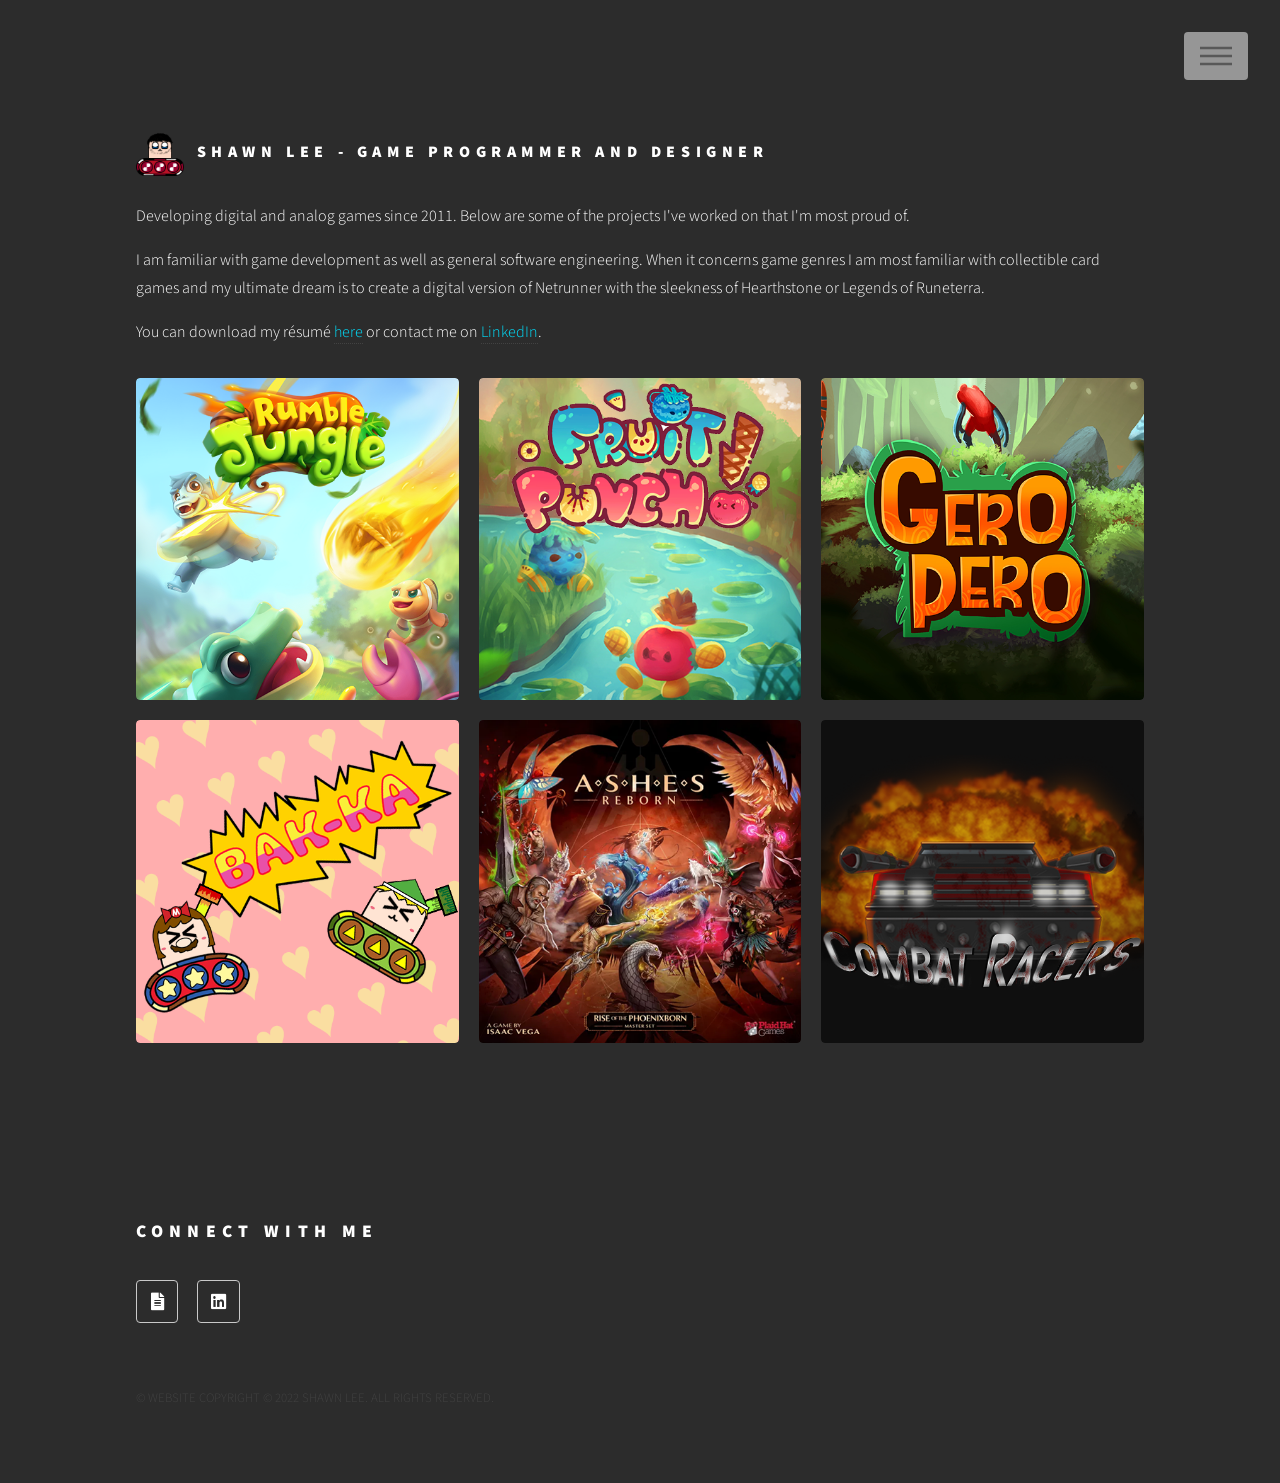
<file: index.html>
<!DOCTYPE HTML>

<html>
    <head>
        <title>Shawn Lee - Game Developer</title>
        
        <meta charset="utf-8" />

        <meta name="author" content="Shawn Lee">
        <meta name="keywords" content="game developer, singapore, game designer, game programmer, software engineer, unity, unreal, prawnyman, swe" />
        <meta name="description" content="Game programmer / designer based in Singapore"> 
        <meta name="viewport" content="width=device-width, initial-scale=1, user-scalable=no" />

        <meta property="og:title" content="Shawn Lee | Game Developer">
        <meta property="og:description" content="Game programmer / designer based in Singapore - Open to Work">
        <meta property="og:type" content="website">
        <meta property="og:image" content="images/profilepic.jpg">

        <meta name="robots" content="noindex, nofollow">

        <link rel="icon" type="image/png" sizes="32x32" href="images/shawn_tank.png">

        <link rel="stylesheet" href="assets/css/main.css" />
        
        <!-- Global site tag (gtag.js) - Google Analytics -->
        <script async src="https://www.googletagmanager.com/gtag/js?id=G-NC7NV5555R"></script>
        <script>
            window.dataLayer = window.dataLayer || [];
            function gtag(){dataLayer.push(arguments);}
            gtag('js', new Date());

            gtag('config', 'G-NC7NV5555R');
        </script>
        
        <noscript><link rel="stylesheet" href="assets/css/noscript.css" /></noscript>
    </head>

    <body class="is-preload">
        <!-- Wrapper -->
        <div id="wrapper">

            <!-- Header -->
            <header id="header">
                <div class="inner">
                    <!-- Logo -->
                    <a href="index.html" class="logo">
                        <span class="symbol"><img src="images/shawn_tank.png" alt="" /></span>
                        <span class="title">Shawn Lee - Game Programmer and Designer</span>
                    </a>

                    <!-- Nav -->
                    <nav>
                        <ul>
                            <li><a href="#menu">Menu</a></li>
                        </ul>
                    </nav>
                </div>
            </header>

            <!-- Menu -->
            <nav id="menu">
                <h2>Menu</h2>
                <ul>
                    <li><a href="index.html">Home</a></li>
                    <li><a href="assets/Resume_ShawnLee.pdf">Résumé</a></li>
                    <li><a href="https://www.linkedin.com/in/prawnyman/">LinkedIn</a></li>
                    <li><a href="rumblejungle.html">Rumble Jungle</a></li>
                    <li><a href="fruitpunch.html">Fruit Punch!</a></li>
                    <li><a href="geropero.html">Gero Pero</a></li>
                    <li><a href="bak-ka.html">Bak-ka!</a></li>
                    <li><a href="ashes.html">Ashes: Reborn</a></li>
                    <li><a href="combatracers.html">Combat Racers</a></li>
                </ul>
            </nav>

            <!-- Main -->
            <div id="main">
                <div class="inner">
                    <header>
                        <p>Developing digital and analog games since 2011. Below are some of the projects I've worked on that I'm most proud of.</p>
                        <p>I am familiar with game development as well as general software engineering. When it concerns game genres I am most familiar with collectible card games and my ultimate dream is to create a digital version of Netrunner with the sleekness of Hearthstone or Legends of Runeterra.</p>
                        <p>You can download my résumé <a href="assets/Resume_ShawnLee.pdf" target="_blank">here</a> or contact me on <a href="https://www.linkedin.com/in/prawnyman/" target="_blank">LinkedIn</a>.</p>
                    </header>

                    <section class="tiles">
                        <article>
                            <span class="image">
                                <img src="images/rumblejungle/rumblejungle_preview.png"/>
                            </span>
                            <a href="rumblejungle.html">
                                <div class="content">
                                    <h2>Rumble Jungle</h2>
                                    <p>Live-service mobile game of pong mixed with battle royale.</p>
                                </div>
                            </a>
                        </article>

                        <article>
                            <span class="image">
                                <img src="images/fruitpunch/fruitpunch_preview.png"/>
                            </span>
                            <a href="fruitpunch.html">
                                <div class="content">
                                    <h2>Fruit Punch!</h2>
                                    <p>Cute co-op 3D-platformer where you punch everything, including each other.</p>
                                </div>
                            </a>
                        </article>

                        <article>
                            <span class="image">
                                <img src="images/geropero/geropero_preview.png"/>
                            </span>
                            <a href="geropero.html">
                                <div class="content">
                                    <h2>Gero Pero</h2>
                                    <p>Slick, froggy 2D-action-platformer.</p>
                                </div>
                            </a>
                        </article>

                        <article>
                            <span class="image">
                                <img src="images/bak-ka/bak-ka_preview.png">
                            </span>
                            <a href="bak-ka.html">
                                <div class="content">
                                    <h2>Bak-ka!</h2>
                                    <p>Platformer fighter mixed with tanks and projectile physics.</p>
                                </div>
                            </a>
                        </article>

                        <article>
                            <span class="image">
                                <img src="images/ashes/ashes_preview.png"/>
                            </span>
                            <a href="ashes.html">
                                <div class="content">
                                    <h2>Ashes: Rise of the Phoenixborn</h2>
                                    <p>Expandable card game of duelling mages using dice and cards.</p>
                                </div>
                            </a>
                        </article>

                        <article>
                            <span class="image">
                                <img src="images/combatracers/combatracers_preview.png"/>
                            </span>
                            <a href="combatracers.html">
                                <div class="content">
                                    <h2>Combat Racers</h2>
                                    <p>Couch multiplayer game of driving cars and shooting at each other.</p>
                                </div>
                            </a>
                        </article>
                    </section>
                </div>
            </div><!-- /Main -->

            <!-- Footer -->
            <footer id="footer">
                <div class="inner">
                    <section>
                        <h2>Connect with Me</h2>
                        <ul class="icons">
                            <li><a href="assets/Resume_ShawnLee.pdf" target="_blank" class="icon solid style2 fa-file-alt"><span class="label">Dribbble</span></a></li>
                            <li><a href="https://www.linkedin.com/in/prawnyman/" target="_blank"  class="icon brands style2 fa-linkedin"><span class="label">Twitter</span></a></li>
                            <!--
                            <li><a href="#" class="icon brands style2 fa-itch-io"><span class="label">Instagram</span></a></li>
                            <li><a href="#" class="icon brands style2 fa-github"><span class="label">GitHub</span></a></li>
                            -->
                        </ul>
                    </section>
                    
                    <ul class="copyright">
                        <li>&copy; WEBSITE COPYRIGHT © 2022 SHAWN LEE. ALL RIGHTS RESERVED.</a></li>
                    </ul>
                </div>
            </footer>
        </div> <!--/wrapper-->

        <!-- Scripts -->
        <script src="assets/js/jquery.min.js"></script>
        <script src="assets/js/browser.min.js"></script>
        <script src="assets/js/breakpoints.min.js"></script>
        <script src="assets/js/util.js"></script>
        <script src="assets/js/main.js"></script>
    </body>
</html>
</file>
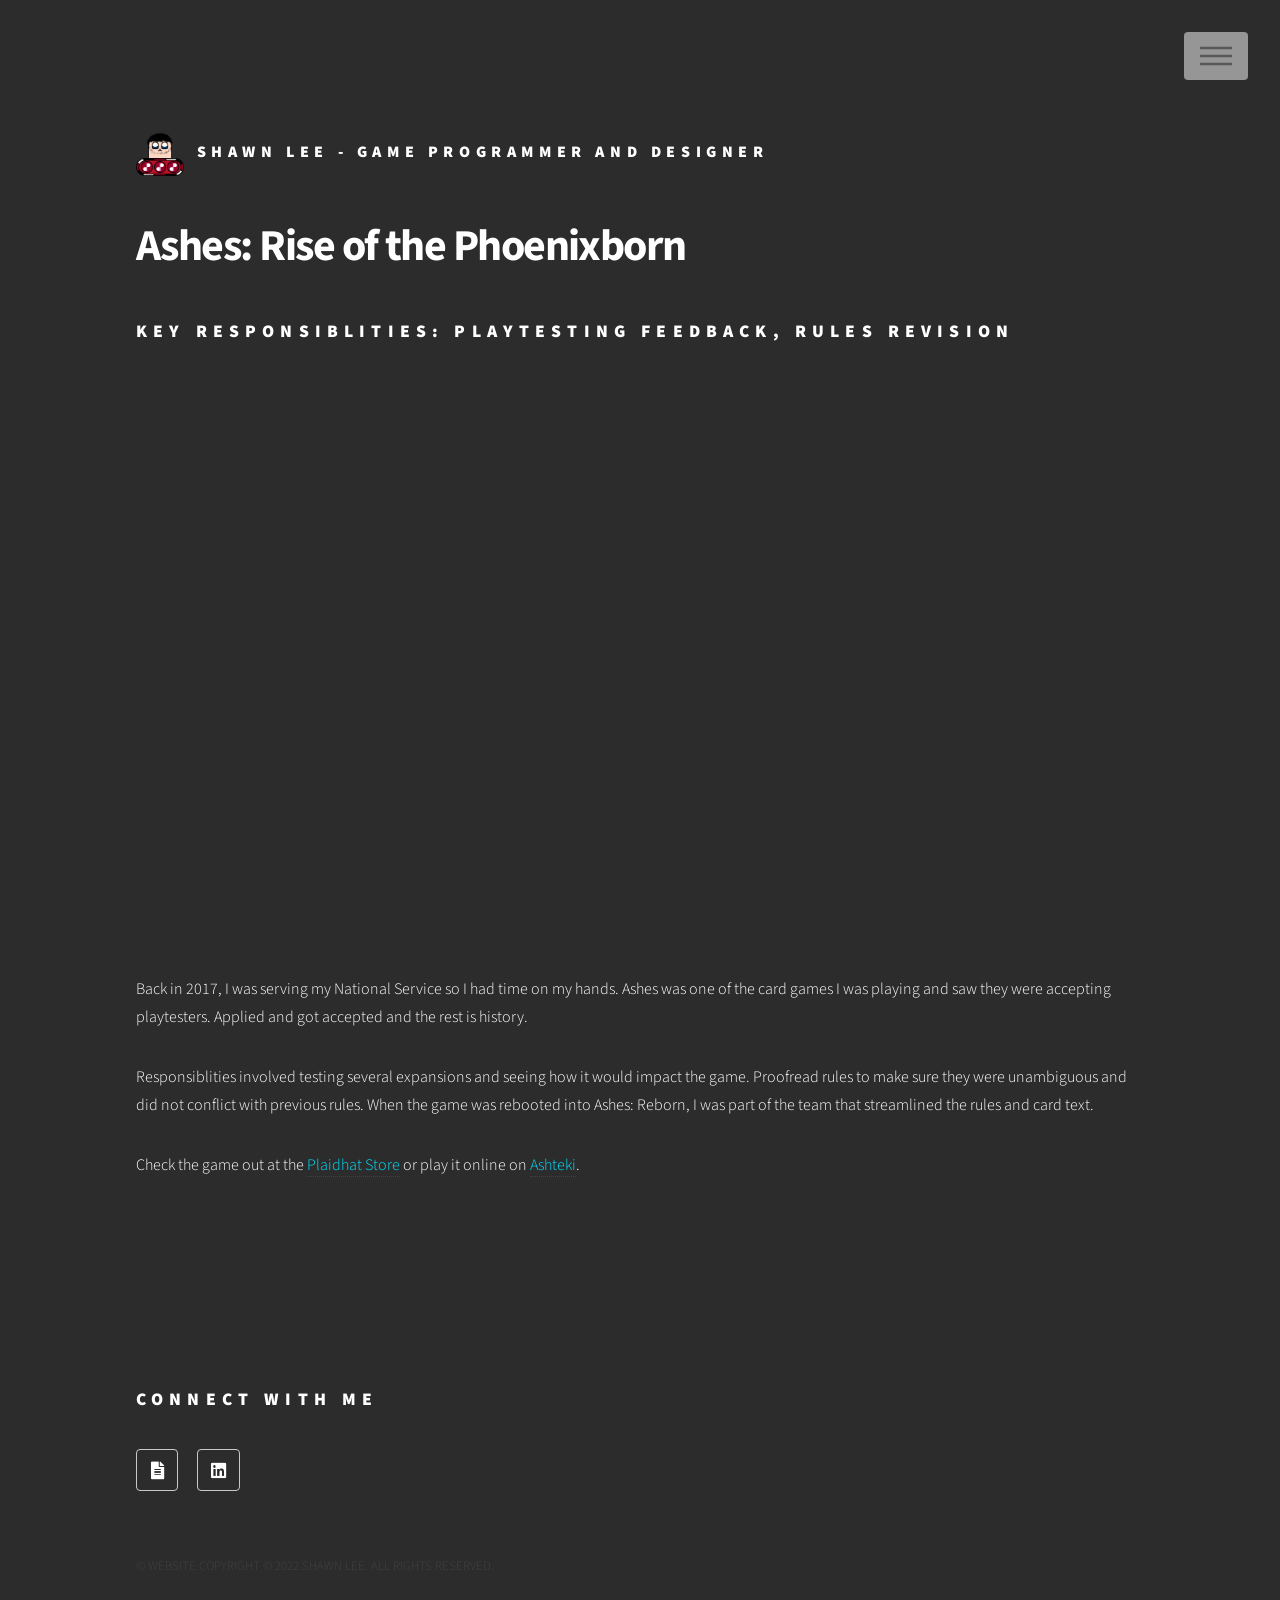
<file: ashes.html>
<!DOCTYPE HTML>

<html>
    <head>
        <title>Shawn Lee - Game Developer</title>
        
        <meta charset="utf-8" />

        <meta name="author" content="Shawn Lee">
        <meta name="keywords" content="game developer, singapore, game designer, game programmer, software engineer, unity, unreal, prawnyman, swe" />
        <meta name="description" content="Game programmer / designer based in Singapore"> 
        <meta name="viewport" content="width=device-width, initial-scale=1, user-scalable=no" />

        <meta property="og:title" content="Shawn Lee | Game Developer">
        <meta property="og:description" content="Game programmer / designer based in Singapore - Open to Work">
        <meta property="og:type" content="website">
        <meta property="og:image" content="images/profilepic.jpg">

        <meta name="robots" content="noindex, nofollow">

        <link rel="icon" type="image/png" sizes="32x32" href="images/shawn_tank.png">

        <link rel="stylesheet" href="assets/css/main.css" />
        <noscript><link rel="stylesheet" href="assets/css/noscript.css" /></noscript>
    </head>

    <body class="is-preload">
        <!-- Wrapper -->
        <div id="wrapper">

            <!-- Header -->
            <header id="header">
                <div class="inner">
                    <!-- Logo -->
                    <a href="index.html" class="logo">
                        <span class="symbol"><img src="images/shawn_tank.png" alt="" /></span>
                        <span class="title">Shawn Lee - Game Programmer and Designer</span>
                    </a>

                    <!-- Nav -->
                    <nav>
                        <ul>
                            <li><a href="#menu">Menu</a></li>
                        </ul>
                    </nav>
                </div>
            </header>

            <!-- Menu -->
            <nav id="menu">
                <h2>Menu</h2>
                <ul>
                    <li><a href="index.html">Home</a></li>
                    <li><a href="assets/Resume_ShawnLee.pdf">Résumé</a></li>
                    <li><a href="https://www.linkedin.com/in/prawnyman/">LinkedIn</a></li>
                    <li><a href="rumblejungle.html">Rumble Jungle</a></li>
                    <li><a href="fruitpunch.html">Fruit Punch!</a></li>
                    <li><a href="geropero.html">Gero Pero</a></li>
                    <li><a href="bak-ka.html">Bak-ka!</a></li>
                    <li><a href="ashes.html">Ashes: Reborn</a></li>
                    <li><a href="combatracers.html">Combat Racers</a></li>
                </ul>
            </nav>

            <!-- Main -->
            <div id="main">
                <div class="inner">
                    
                    <h1>Ashes: Rise of the Phoenixborn</h1>
                    
                    <h2>
                        Key Responsiblities: Playtesting Feedback, Rules Revision
                    </h2><br>

                    <div class ="iframe-container">
                        <iframe width="560" height="315" src="https://www.youtube.com/embed/zxgBxjPcFPY" title="Ashes Trailer" frameborder="0" allow="accelerometer; autoplay; clipboard-write; encrypted-media; gyroscope; picture-in-picture" allowfullscreen></iframe>
                    </div>

                    <p>Back in 2017, I was serving my National Service so I had time on my hands. Ashes was one of the card games I was playing and saw they were accepting playtesters. Applied and got accepted and the rest is history.</p>
                    <p>Responsiblities involved testing several expansions and seeing how it would impact the game. Proofread rules to make sure they were unambiguous and did not conflict with previous rules. When the game was rebooted into Ashes: Reborn, I was part of the team that streamlined the rules and card text.</p>
                    <p>Check the game out at the <a href="https://www.plaidhatgames.com/board-games/ashes-rise-phoenixborn/" target="_blank">Plaidhat Store</a> or play it online on <a href="https://ashteki.com/" target="_blank">Ashteki</a>.</p>
                </div>
            </div>

            <!-- Footer -->
            <footer id="footer">
                <div class="inner">
                    <section>
                        <h2>Connect with Me</h2>
                        <ul class="icons">
                            <li><a href="assets/Resume_ShawnLee.pdf" target="_blank" class="icon solid style2 fa-file-alt"><span class="label">Dribbble</span></a></li>
                            <li><a href="https://www.linkedin.com/in/prawnyman/" target="_blank"  class="icon brands style2 fa-linkedin"><span class="label">Twitter</span></a></li>
                            <!--
                            <li><a href="#" class="icon brands style2 fa-itch-io"><span class="label">Instagram</span></a></li>
                            <li><a href="#" class="icon brands style2 fa-github"><span class="label">GitHub</span></a></li>
                            -->
                        </ul>
                    </section>
                    
                    <ul class="copyright">
                        <li>&copy; WEBSITE COPYRIGHT © 2022 SHAWN LEE. ALL RIGHTS RESERVED.</a></li>
                    </ul>
                </div>
            </footer>
        </div><!-- Wrapper -->

        <!-- Scripts -->
        <script src="assets/js/jquery.min.js"></script>
        <script src="assets/js/browser.min.js"></script>
        <script src="assets/js/breakpoints.min.js"></script>
        <script src="assets/js/util.js"></script>
        <script src="assets/js/main.js"></script>
    </body>
</html>
</file>
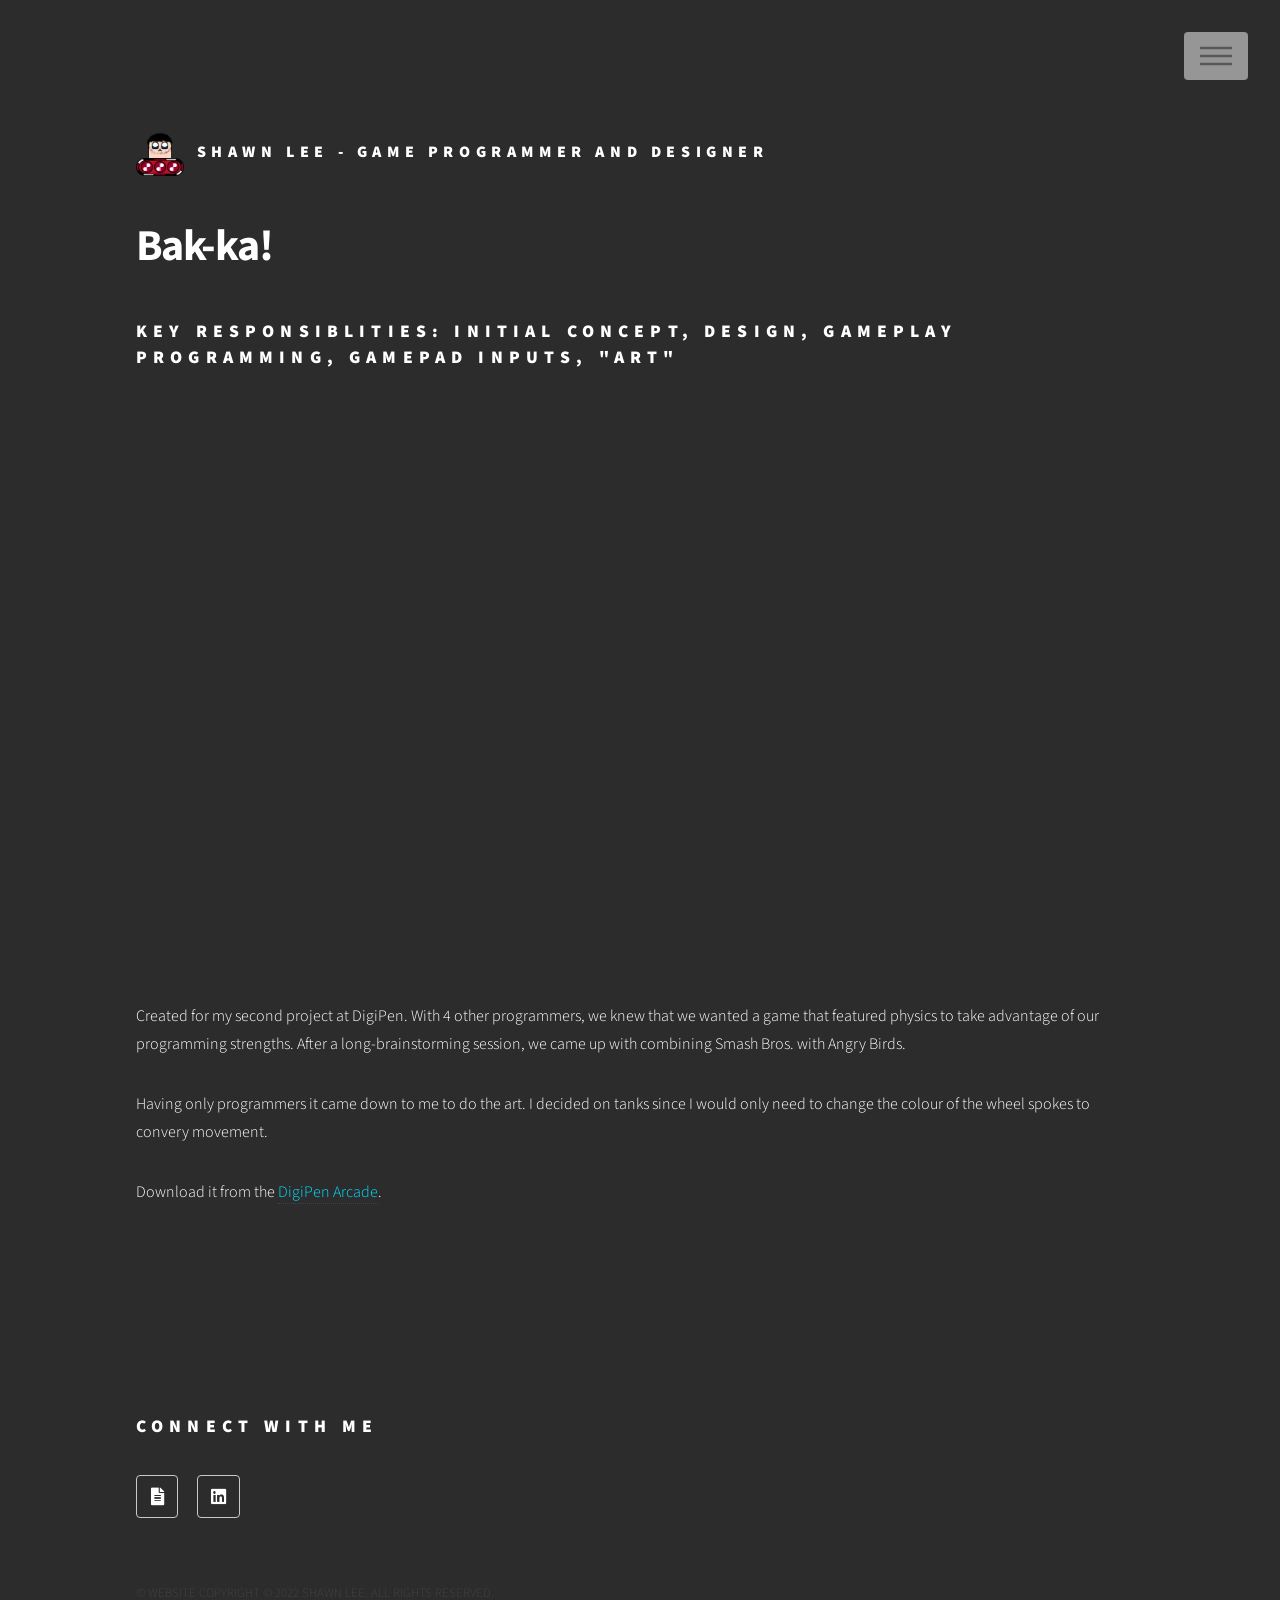
<file: bak-ka.html>
<!DOCTYPE HTML>

<html>
    <head>
        <title>Shawn Lee - Game Developer</title>
        
        <meta charset="utf-8" />

        <meta name="author" content="Shawn Lee">
        <meta name="keywords" content="game developer, singapore, game designer, game programmer, software engineer, unity, unreal, prawnyman, swe" />
        <meta name="description" content="Game programmer / designer based in Singapore"> 
        <meta name="viewport" content="width=device-width, initial-scale=1, user-scalable=no" />

        <meta property="og:title" content="Shawn Lee | Game Developer">
        <meta property="og:description" content="Game programmer / designer based in Singapore - Open to Work">
        <meta property="og:type" content="website">
        <meta property="og:image" content="images/profilepic.jpg">

        <meta name="robots" content="noindex, nofollow">

        <link rel="icon" type="image/png" sizes="32x32" href="images/shawn_tank.png">

        <link rel="stylesheet" href="assets/css/main.css" />
        <noscript><link rel="stylesheet" href="assets/css/noscript.css" /></noscript>
    </head>

    <body class="is-preload">
        <!-- Wrapper -->
        <div id="wrapper">

            <!-- Header -->
            <header id="header">
                <div class="inner">
                    <!-- Logo -->
                    <a href="index.html" class="logo">
                        <span class="symbol"><img src="images/shawn_tank.png" alt="" /></span>
                        <span class="title">Shawn Lee - Game Programmer and Designer</span>
                    </a>

                    <!-- Nav -->
                    <nav>
                        <ul>
                            <li><a href="#menu">Menu</a></li>
                        </ul>
                    </nav>
                </div>
            </header>

            <!-- Menu -->
            <nav id="menu">
                <h2>Menu</h2>
                <ul>
                    <li><a href="index.html">Home</a></li>
                    <li><a href="assets/Resume_ShawnLee.pdf">Résumé</a></li>
                    <li><a href="https://www.linkedin.com/in/prawnyman/">LinkedIn</a></li>
                    <li><a href="rumblejungle.html">Rumble Jungle</a></li>
                    <li><a href="fruitpunch.html">Fruit Punch!</a></li>
                    <li><a href="geropero.html">Gero Pero</a></li>
                    <li><a href="bak-ka.html">Bak-ka!</a></li>
                    <li><a href="ashes.html">Ashes: Reborn</a></li>
                    <li><a href="combatracers.html">Combat Racers</a></li>
                </ul>
            </nav>

            <!-- Main -->
            <div id="main">
                <div class="inner">
                    
                    <h1>Bak-ka!</h1>
                    
                    <h2>
                        Key Responsiblities: Initial Concept, Design, Gameplay Programming, Gamepad Inputs, "Art"
                    </h2><br>

                    <div class ="iframe-container">
                        <iframe width="560" height="315" src="https://www.youtube.com/embed/rBUpPAqA34o" title="Bak-ka Trailer" frameborder="0" allow="accelerometer; autoplay; clipboard-write; encrypted-media; gyroscope; picture-in-picture" allowfullscreen></iframe>
                    </div>

                    <p>Created for my second project at DigiPen. With 4 other programmers, we knew that we wanted a game that featured physics to take advantage of our programming strengths. After a long-brainstorming session, we came up with combining Smash Bros. with Angry Birds.</p>
                    <p>Having only programmers it came down to me to do the art. I decided on tanks since I would only need to change the colour of the wheel spokes to convery movement.</p>
                    <p>Download it from the <a href="https://arcade.digipen.edu/games/bak-ka" target="_blank">DigiPen Arcade</a>.</p>
                </div>
            </div>

            <!-- Footer -->
            <footer id="footer">
                <div class="inner">
                    <section>
                        <h2>Connect with Me</h2>
                        <ul class="icons">
                            <li><a href="assets/Resume_ShawnLee.pdf" target="_blank" class="icon solid style2 fa-file-alt"><span class="label">Dribbble</span></a></li>
                            <li><a href="https://www.linkedin.com/in/prawnyman/" target="_blank"  class="icon brands style2 fa-linkedin"><span class="label">Twitter</span></a></li>
                            <!--
                            <li><a href="#" class="icon brands style2 fa-itch-io"><span class="label">Instagram</span></a></li>
                            <li><a href="#" class="icon brands style2 fa-github"><span class="label">GitHub</span></a></li>
                            -->
                        </ul>
                    </section>
                    
                    <ul class="copyright">
                        <li>&copy; WEBSITE COPYRIGHT © 2022 SHAWN LEE. ALL RIGHTS RESERVED.</a></li>
                    </ul>
                </div>
            </footer>
        </div><!-- Wrapper -->

        <!-- Scripts -->
        <script src="assets/js/jquery.min.js"></script>
        <script src="assets/js/browser.min.js"></script>
        <script src="assets/js/breakpoints.min.js"></script>
        <script src="assets/js/util.js"></script>
        <script src="assets/js/main.js"></script>
    </body>
</html>
</file>
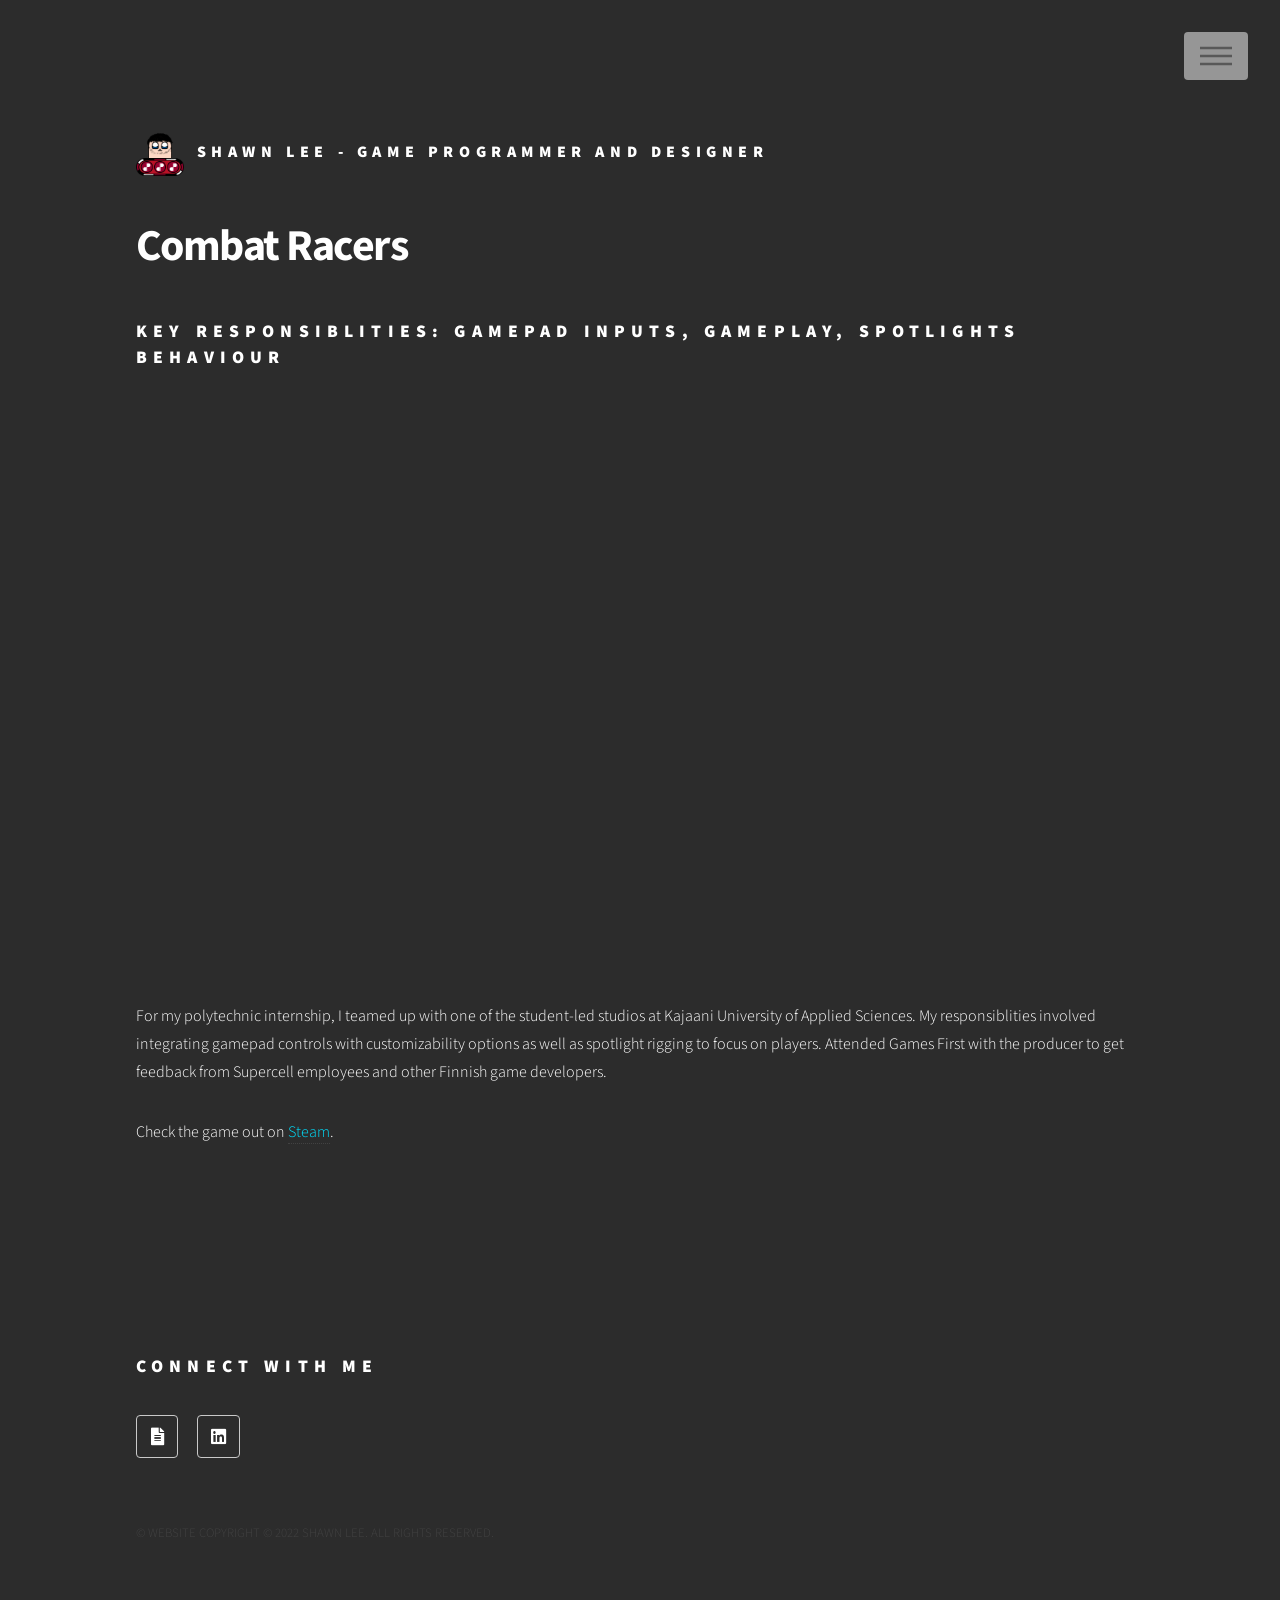
<file: combatracers.html>
<!DOCTYPE HTML>

<html>
    <head>
        <title>Shawn Lee - Game Developer</title>
        
        <meta charset="utf-8" />

        <meta name="author" content="Shawn Lee">
        <meta name="keywords" content="game developer, singapore, game designer, game programmer, software engineer, unity, unreal, prawnyman, swe" />
        <meta name="description" content="Game programmer / designer based in Singapore"> 
        <meta name="viewport" content="width=device-width, initial-scale=1, user-scalable=no" />

        <meta property="og:title" content="Shawn Lee | Game Developer">
        <meta property="og:description" content="Game programmer / designer based in Singapore - Open to Work">
        <meta property="og:type" content="website">
        <meta property="og:image" content="images/profilepic.jpg">

        <meta name="robots" content="noindex, nofollow">

        <link rel="icon" type="image/png" sizes="32x32" href="images/shawn_tank.png">

        <link rel="stylesheet" href="assets/css/main.css" />
        <noscript><link rel="stylesheet" href="assets/css/noscript.css" /></noscript>
    </head>

    <body class="is-preload">
        <!-- Wrapper -->
        <div id="wrapper">

            <!-- Header -->
            <header id="header">
                <div class="inner">
                    <!-- Logo -->
                    <a href="index.html" class="logo">
                        <span class="symbol"><img src="images/shawn_tank.png" alt="" /></span>
                        <span class="title">Shawn Lee - Game Programmer and Designer</span>
                    </a>

                    <!-- Nav -->
                    <nav>
                        <ul>
                            <li><a href="#menu">Menu</a></li>
                        </ul>
                    </nav>
                </div>
            </header>

            <!-- Menu -->
            <nav id="menu">
                <h2>Menu</h2>
                <ul>
                    <li><a href="index.html">Home</a></li>
                    <li><a href="assets/Resume_ShawnLee.pdf">Résumé</a></li>
                    <li><a href="https://www.linkedin.com/in/prawnyman/">LinkedIn</a></li>
                    <li><a href="rumblejungle.html">Rumble Jungle</a></li>
                    <li><a href="fruitpunch.html">Fruit Punch!</a></li>
                    <li><a href="geropero.html">Gero Pero</a></li>
                    <li><a href="bak-ka.html">Bak-ka!</a></li>
                    <li><a href="ashes.html">Ashes: Reborn</a></li>
                    <li><a href="combatracers.html">Combat Racers</a></li>
                </ul>
            </nav>

            <!-- Main -->
            <div id="main">
                <div class="inner">
                    
                    <h1>Combat Racers</h1>
                    
                    <h2>
                        Key Responsiblities: Gamepad Inputs, Gameplay, Spotlights Behaviour
                    </h2><br>

                    <div class ="iframe-container">
                        <iframe width="560" height="315" src="https://www.youtube.com/embed/jo96uN2dV18" title="Combat Racers Trailer" frameborder="0" allow="accelerometer; autoplay; clipboard-write; encrypted-media; gyroscope; picture-in-picture" allowfullscreen></iframe>
                    </div>

                    <p>For my polytechnic internship, I teamed up with one of the student-led studios at Kajaani University of Applied Sciences. My responsiblities involved integrating gamepad controls with customizability options as well as spotlight rigging to focus on players. Attended Games First with the producer to get feedback from Supercell employees and other Finnish game developers.</p>
                    <p>Check the game out on <a href="https://store.steampowered.com/app/444870/Combat_Racers/-ka" target="_blank">Steam</a>.

                </div>
            </div>

            <!-- Footer -->
            <footer id="footer">
                <div class="inner">
                    <section>
                        <h2>Connect with Me</h2>
                        <ul class="icons">
                            <li><a href="assets/Resume_ShawnLee.pdf" target="_blank" class="icon solid style2 fa-file-alt"><span class="label">Dribbble</span></a></li>
                            <li><a href="https://www.linkedin.com/in/prawnyman/" target="_blank"  class="icon brands style2 fa-linkedin"><span class="label">Twitter</span></a></li>
                            <!--
                            <li><a href="#" class="icon brands style2 fa-itch-io"><span class="label">Instagram</span></a></li>
                            <li><a href="#" class="icon brands style2 fa-github"><span class="label">GitHub</span></a></li>
                            -->
                        </ul>
                    </section>
                    
                    <ul class="copyright">
                        <li>&copy; WEBSITE COPYRIGHT © 2022 SHAWN LEE. ALL RIGHTS RESERVED.</a></li>
                    </ul>
                </div>
            </footer>
        </div><!-- Wrapper -->

        <!-- Scripts -->
        <script src="assets/js/jquery.min.js"></script>
        <script src="assets/js/browser.min.js"></script>
        <script src="assets/js/breakpoints.min.js"></script>
        <script src="assets/js/util.js"></script>
        <script src="assets/js/main.js"></script>
    </body>
</html>
</file>
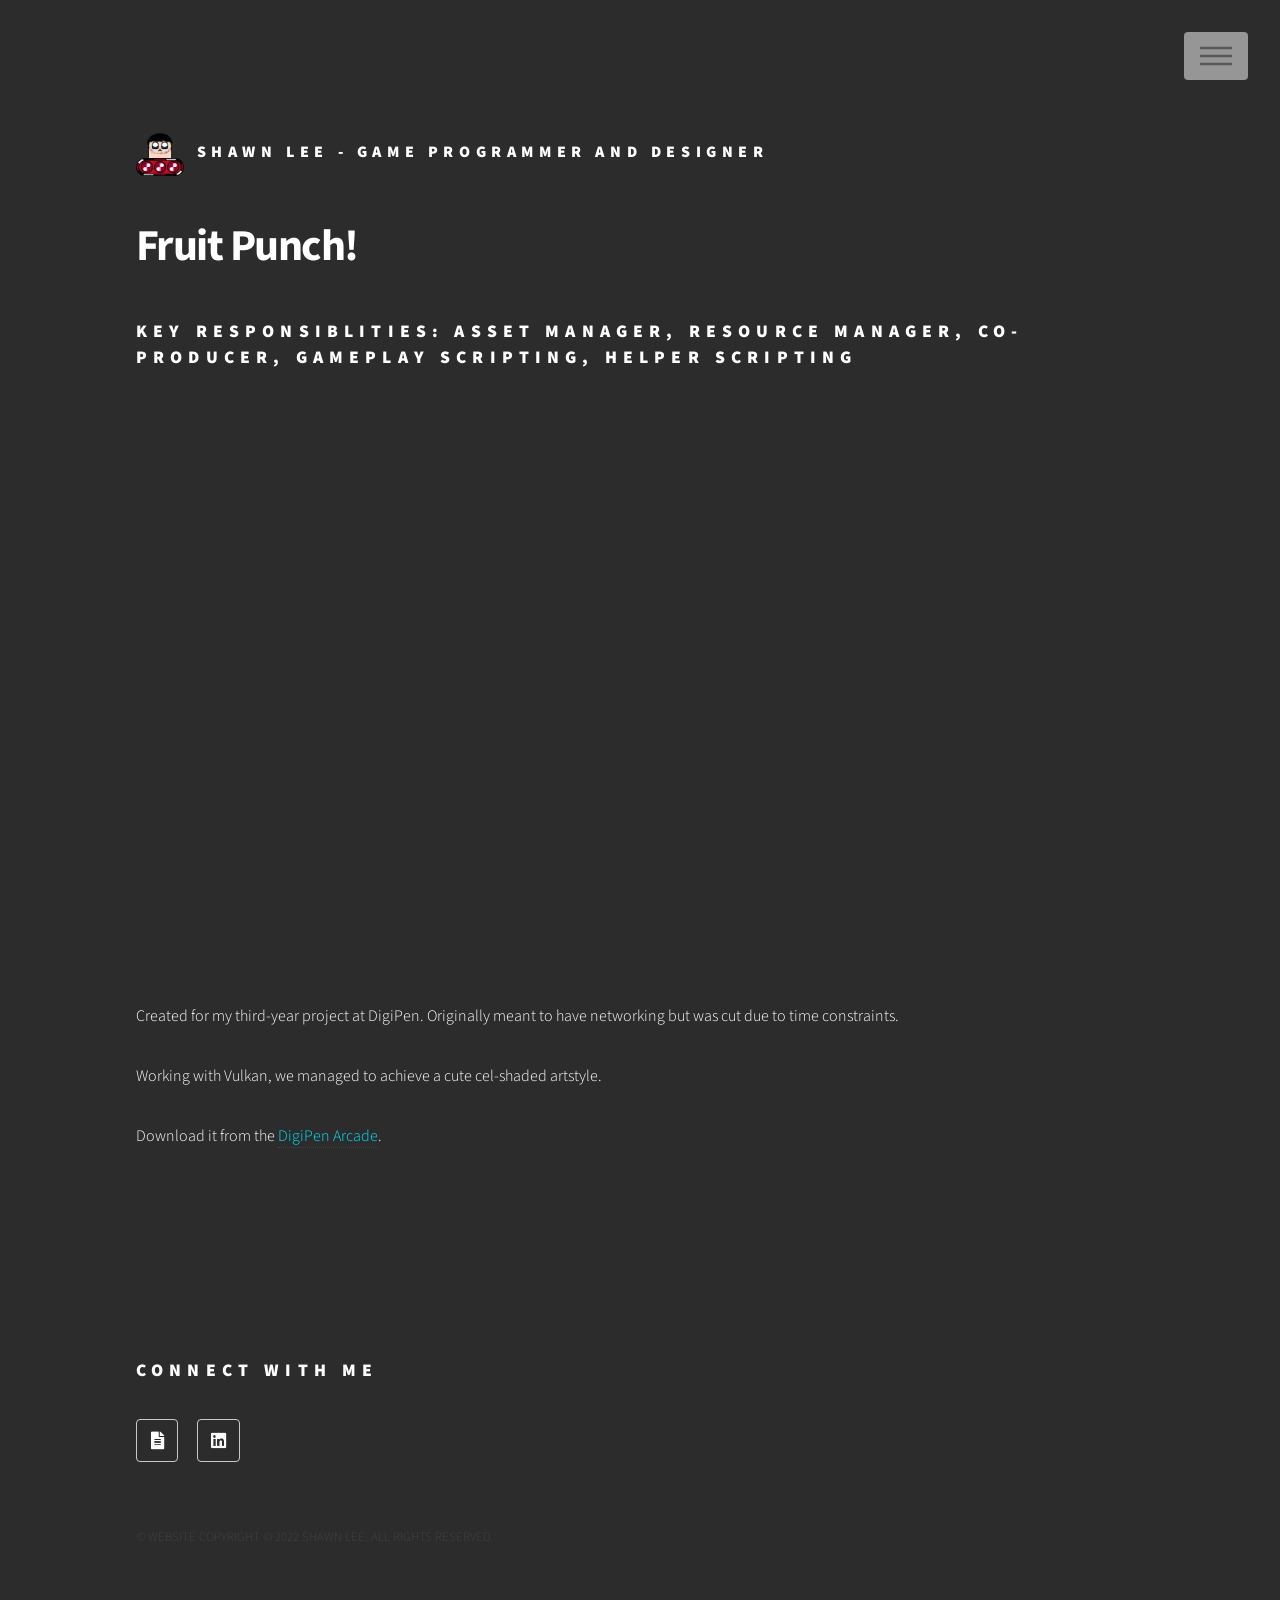
<file: fruitpunch.html>
<!DOCTYPE HTML>

<html>
    <head>
        <title>Shawn Lee - Game Developer</title>
        
        <meta charset="utf-8" />

        <meta name="author" content="Shawn Lee">
        <meta name="keywords" content="game developer, singapore, game designer, game programmer, software engineer, unity, unreal, prawnyman, swe" />
        <meta name="description" content="Game programmer / designer based in Singapore"> 
        <meta name="viewport" content="width=device-width, initial-scale=1, user-scalable=no" />

        <meta property="og:title" content="Shawn Lee | Game Developer">
        <meta property="og:description" content="Game programmer / designer based in Singapore - Open to Work">
        <meta property="og:type" content="website">
        <meta property="og:image" content="images/profilepic.jpg">

        <meta name="robots" content="noindex, nofollow">

        <link rel="icon" type="image/png" sizes="32x32" href="images/shawn_tank.png">

        <link rel="stylesheet" href="assets/css/main.css" />
        <noscript><link rel="stylesheet" href="assets/css/noscript.css" /></noscript>
    </head>

    <body class="is-preload">
        <!-- Wrapper -->
        <div id="wrapper">

            <!-- Header -->
            <header id="header">
                <div class="inner">
                    <!-- Logo -->
                    <a href="index.html" class="logo">
                        <span class="symbol"><img src="images/shawn_tank.png" alt="" /></span>
                        <span class="title">Shawn Lee - Game Programmer and Designer</span>
                    </a>

                    <!-- Nav -->
                    <nav>
                        <ul>
                            <li><a href="#menu">Menu</a></li>
                        </ul>
                    </nav>
                </div>
            </header>

            <!-- Menu -->
            <nav id="menu">
                <h2>Menu</h2>
                <ul>
                    <li><a href="index.html">Home</a></li>
                    <li><a href="assets/Resume_ShawnLee.pdf">Résumé</a></li>
                    <li><a href="https://www.linkedin.com/in/prawnyman/">LinkedIn</a></li>
                    <li><a href="rumblejungle.html">Rumble Jungle</a></li>
                    <li><a href="fruitpunch.html">Fruit Punch!</a></li>
                    <li><a href="geropero.html">Gero Pero</a></li>
                    <li><a href="bak-ka.html">Bak-ka!</a></li>
                    <li><a href="ashes.html">Ashes: Reborn</a></li>
                    <li><a href="combatracers.html">Combat Racers</a></li>
                </ul>
            </nav>

            <!-- Main -->
            <div id="main">
                <div class="inner">
                    
                    <h1>Fruit Punch!</h1>
                    
                    <h2>
                        Key Responsiblities: Asset Manager, Resource Manager, Co-producer, Gameplay Scripting, Helper Scripting
                    </h2><br>

                    <div class ="iframe-container">
                        <iframe width="560" height="315" src="https://www.youtube.com/embed/Q9MNtYdbkJ8" title="Fruit Punch! Trailer" frameborder="0" allow="accelerometer; autoplay; clipboard-write; encrypted-media; gyroscope; picture-in-picture" allowfullscreen></iframe>
                    </div>

                    <p>Created for my third-year project at DigiPen. Originally meant to have networking but was cut due to time constraints.</p>
                    <p>Working with Vulkan, we managed to achieve a cute cel-shaded artstyle.</p>
                    <p>Download it from the <a href="https://arcade.digipen.edu/games/fruit-punch" target="_blank">DigiPen Arcade</a>.</p>
                </div>
            </div>

            <!-- Footer -->
            <footer id="footer">
                <div class="inner">
                    <section>
                        <h2>Connect with Me</h2>
                        <ul class="icons">
                            <li><a href="assets/Resume_ShawnLee.pdf" target="_blank" class="icon solid style2 fa-file-alt"><span class="label">Dribbble</span></a></li>
                            <li><a href="https://www.linkedin.com/in/prawnyman/" target="_blank"  class="icon brands style2 fa-linkedin"><span class="label">Twitter</span></a></li>
                            <!--
                            <li><a href="#" class="icon brands style2 fa-itch-io"><span class="label">Instagram</span></a></li>
                            <li><a href="#" class="icon brands style2 fa-github"><span class="label">GitHub</span></a></li>
                            -->
                        </ul>
                    </section>
                    
                    <ul class="copyright">
                        <li>&copy; WEBSITE COPYRIGHT © 2022 SHAWN LEE. ALL RIGHTS RESERVED.</a></li>
                    </ul>
                </div>
            </footer>
        </div><!-- Wrapper -->

        <!-- Scripts -->
        <script src="assets/js/jquery.min.js"></script>
        <script src="assets/js/browser.min.js"></script>
        <script src="assets/js/breakpoints.min.js"></script>
        <script src="assets/js/util.js"></script>
        <script src="assets/js/main.js"></script>
    </body>
</html>
</file>
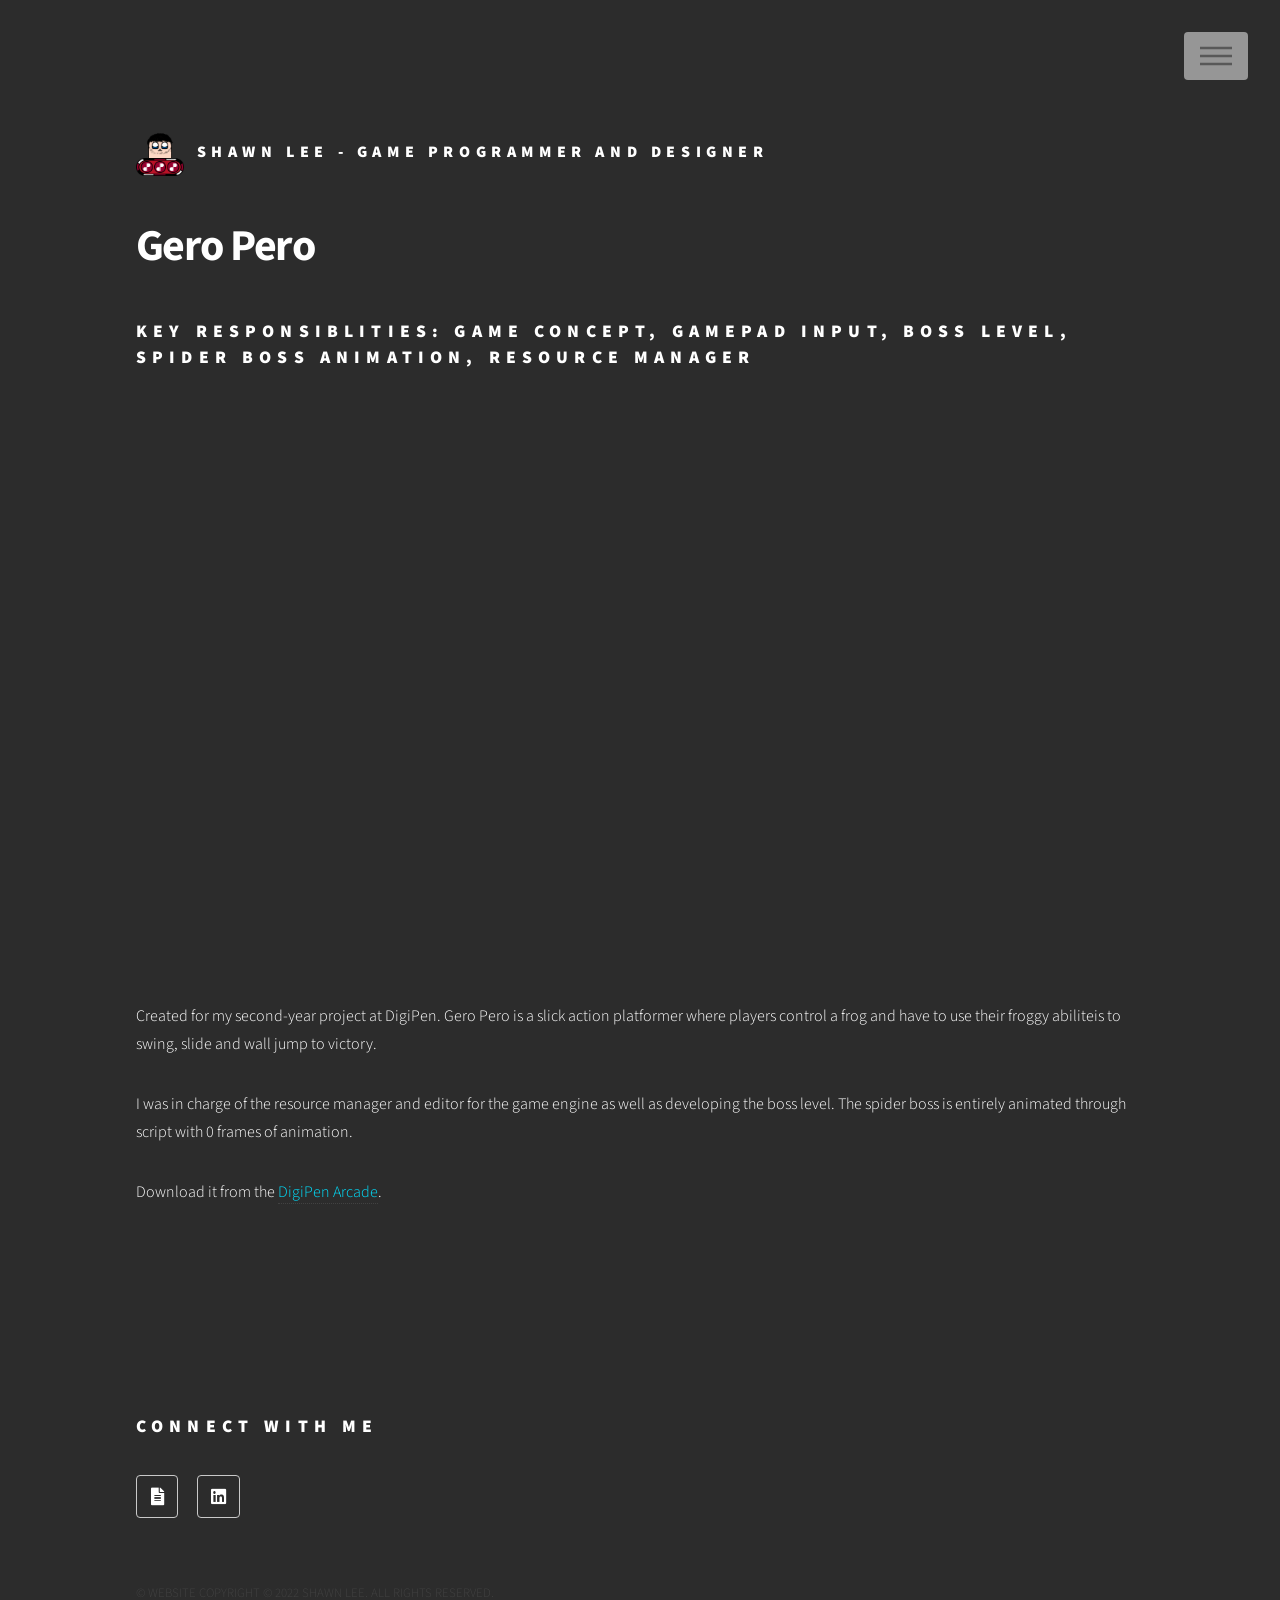
<file: geropero.html>
<!DOCTYPE HTML>

<html>
    <head>
        <title>Shawn Lee - Game Developer</title>
        
        <meta charset="utf-8" />

        <meta name="author" content="Shawn Lee">
        <meta name="keywords" content="game developer, singapore, game designer, game programmer, software engineer, unity, unreal, prawnyman, swe" />
        <meta name="description" content="Game programmer / designer based in Singapore"> 
        <meta name="viewport" content="width=device-width, initial-scale=1, user-scalable=no" />

        <meta property="og:title" content="Shawn Lee | Game Developer">
        <meta property="og:description" content="Game programmer / designer based in Singapore - Open to Work">
        <meta property="og:type" content="website">
        <meta property="og:image" content="images/profilepic.jpg">

        <meta name="robots" content="noindex, nofollow">

        <link rel="icon" type="image/png" sizes="32x32" href="images/shawn_tank.png">

        <link rel="stylesheet" href="assets/css/main.css" />
        <noscript><link rel="stylesheet" href="assets/css/noscript.css" /></noscript>
    </head>

    <body class="is-preload">
        <!-- Wrapper -->
        <div id="wrapper">

            <!-- Header -->
            <header id="header">
                <div class="inner">
                    <!-- Logo -->
                    <a href="index.html" class="logo">
                        <span class="symbol"><img src="images/shawn_tank.png" alt="" /></span>
                        <span class="title">Shawn Lee - Game Programmer and Designer</span>
                    </a>

                    <!-- Nav -->
                    <nav>
                        <ul>
                            <li><a href="#menu">Menu</a></li>
                        </ul>
                    </nav>
                </div>
            </header>

            <!-- Menu -->
            <nav id="menu">
                <h2>Menu</h2>
                <ul>
                    <li><a href="index.html">Home</a></li>
                    <li><a href="assets/Resume_ShawnLee.pdf">Résumé</a></li>
                    <li><a href="https://www.linkedin.com/in/prawnyman/">LinkedIn</a></li>
                </ul>
            </nav>

            <!-- Main -->
            <div id="main">
                <div class="inner">
                    
                    <h1>Gero Pero</h1>
                    
                    <h2>
                        Key Responsiblities: Game Concept, Gamepad Input, Boss Level, Spider Boss Animation, Resource Manager
                    </h2><br>

                    <div class ="iframe-container">
                        <iframe width="560" height="315" src="https://www.youtube.com/embed/EbY0yT7vrNs" title="Gero Pero Trailer" frameborder="0" allow="accelerometer; autoplay; clipboard-write; encrypted-media; gyroscope; picture-in-picture" allowfullscreen></iframe>
                    </div>

                    <p>Created for my second-year project at DigiPen. Gero Pero is a slick action platformer where players control a frog and have to use their froggy abiliteis to swing, slide and wall jump to victory.</p>
                    <p>I was in charge of the resource manager and editor for the game engine as well as developing the boss level. The spider boss is entirely animated through script with 0 frames of animation.</p>
                    <p>Download it from the <a href="https://arcade.digipen.edu/games/gero-pero" target="_blank">DigiPen Arcade</a>.</p>
                </div>
            </div>

            <!-- Footer -->
            <footer id="footer">
                <div class="inner">
                    <section>
                        <h2>Connect with Me</h2>
                        <ul class="icons">
                            <li><a href="assets/Resume_ShawnLee.pdf" target="_blank" class="icon solid style2 fa-file-alt"><span class="label">Dribbble</span></a></li>
                            <li><a href="https://www.linkedin.com/in/prawnyman/" target="_blank"  class="icon brands style2 fa-linkedin"><span class="label">Twitter</span></a></li>
                            <!--
                            <li><a href="#" class="icon brands style2 fa-itch-io"><span class="label">Instagram</span></a></li>
                            <li><a href="#" class="icon brands style2 fa-github"><span class="label">GitHub</span></a></li>
                            -->
                        </ul>
                    </section>
                    
                    <ul class="copyright">
                        <li>&copy; WEBSITE COPYRIGHT © 2022 SHAWN LEE. ALL RIGHTS RESERVED.</a></li>
                    </ul>
                </div>
            </footer>
        </div><!-- Wrapper -->

        <!-- Scripts -->
        <script src="assets/js/jquery.min.js"></script>
        <script src="assets/js/browser.min.js"></script>
        <script src="assets/js/breakpoints.min.js"></script>
        <script src="assets/js/util.js"></script>
        <script src="assets/js/main.js"></script>
    </body>
</html>
</file>
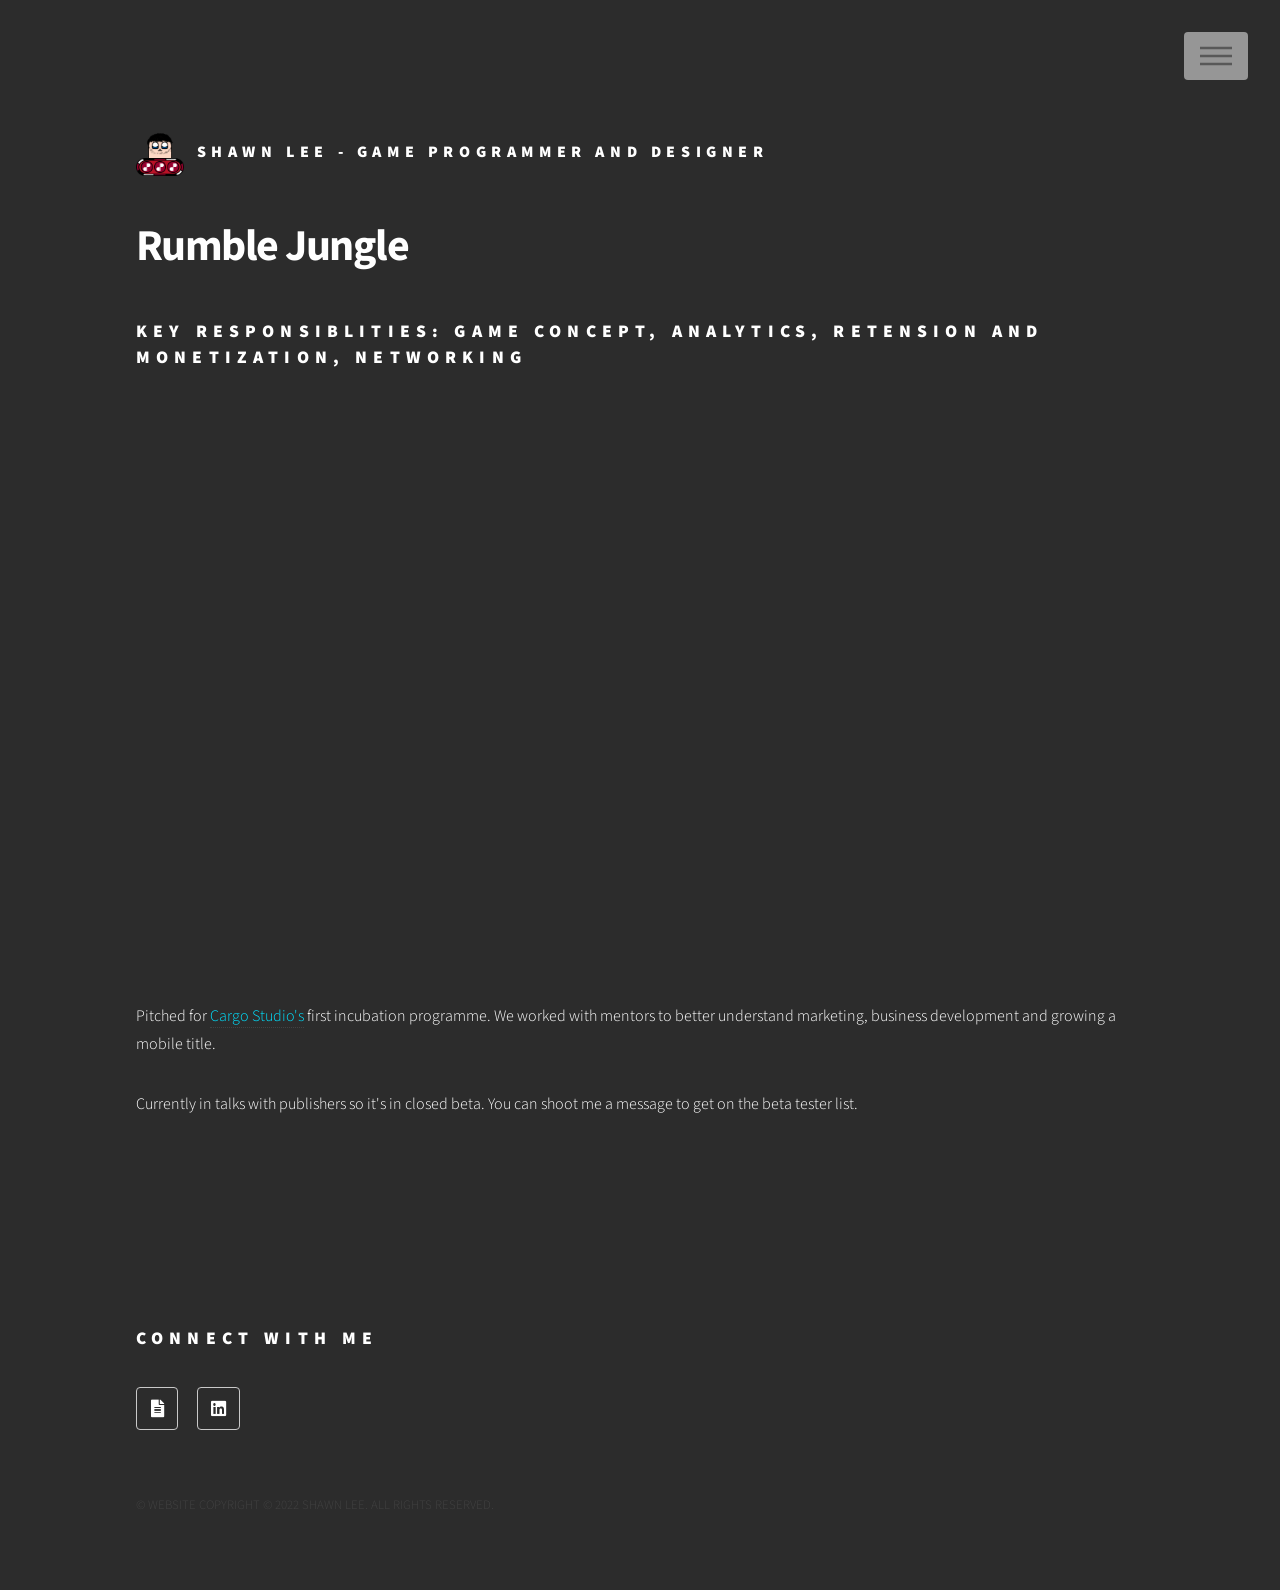
<file: rumblejungle.html>
<!DOCTYPE HTML>

<html>
    <head>
        <title>Shawn Lee - Game Developer</title>
        
        <meta charset="utf-8" />

        <meta name="author" content="Shawn Lee">
        <meta name="keywords" content="game developer, singapore, game designer, game programmer, software engineer, unity, unreal, prawnyman, swe" />
        <meta name="description" content="Game programmer / designer based in Singapore"> 
        <meta name="viewport" content="width=device-width, initial-scale=1, user-scalable=no" />

        <meta property="og:title" content="Shawn Lee | Game Developer">
        <meta property="og:description" content="Game programmer / designer based in Singapore - Open to Work">
        <meta property="og:type" content="website">
        <meta property="og:image" content="images/profilepic.jpg">

        <meta name="robots" content="noindex, nofollow">

        <link rel="icon" type="image/png" sizes="32x32" href="images/shawn_tank.png">

        <link rel="stylesheet" href="assets/css/main.css" />
        <noscript><link rel="stylesheet" href="assets/css/noscript.css" /></noscript>
    </head>

    <body class="is-preload">
        <!-- Wrapper -->
        <div id="wrapper">

            <!-- Header -->
            <header id="header">
                <div class="inner">
                    <!-- Logo -->
                    <a href="index.html" class="logo">
                        <span class="symbol"><img src="images/shawn_tank.png" alt="" /></span>
                        <span class="title">Shawn Lee - Game Programmer and Designer</span>
                    </a>

                    <!-- Nav -->
                    <nav>
                        <ul>
                            <li><a href="#menu">Menu</a></li>
                        </ul>
                    </nav>
                </div>
            </header>

            <!-- Menu -->
            <nav id="menu">
                <h2>Menu</h2>
                <ul>
                    <li><a href="index.html">Home</a></li>
                    <li><a href="assets/Resume_ShawnLee.pdf">Résumé</a></li>
                    <li><a href="https://www.linkedin.com/in/prawnyman/">LinkedIn</a></li>
                    <li><a href="rumblejungle.html">Rumble Jungle</a></li>
                    <li><a href="fruitpunch.html">Fruit Punch!</a></li>
                    <li><a href="geropero.html">Gero Pero</a></li>
                    <li><a href="bak-ka.html">Bak-ka!</a></li>
                    <li><a href="ashes.html">Ashes: Reborn</a></li>
                    <li><a href="combatracers.html">Combat Racers</a></li>
                </ul>
            </nav>

            <!-- Main -->
            <div id="main">
                <div class="inner">
                    
                    <h1>Rumble Jungle</h1>
                    
                    <h2>
                        Key Responsiblities: Game Concept, Analytics, Retension and Monetization, Networking
                    </h2><br>

                    <div class ="iframe-container">
                        <iframe width="560" height="315" src="https://www.youtube.com/embed/3InblUGKkbc" title="Rumble Jungle Trailer" frameborder="0" allow="accelerometer; autoplay; clipboard-write; encrypted-media; gyroscope; picture-in-picture" allowfullscreen></iframe>
                    </div>

                    <p>Pitched for <a href="https://www.cargostudio.co/" target="_blank">Cargo Studio's</a> first incubation programme. We worked with mentors to better understand marketing, business development and growing a mobile title.</p>
                    <p>Currently in talks with publishers so it's in closed beta. You can shoot me a message to get on the beta tester list.</p>
                </div>
            </div>

            <!-- Footer -->
            <footer id="footer">
                <div class="inner">
                    <section>
                        <h2>Connect with Me</h2>
                        <ul class="icons">
                            <li><a href="assets/Resume_ShawnLee.pdf" target="_blank" class="icon solid style2 fa-file-alt"><span class="label">Dribbble</span></a></li>
                            <li><a href="https://www.linkedin.com/in/prawnyman/" target="_blank"  class="icon brands style2 fa-linkedin"><span class="label">Twitter</span></a></li>
                            <!--
                            <li><a href="#" class="icon brands style2 fa-itch-io"><span class="label">Instagram</span></a></li>
                            <li><a href="#" class="icon brands style2 fa-github"><span class="label">GitHub</span></a></li>
                            -->
                        </ul>
                    </section>
                    
                    <ul class="copyright">
                        <li>&copy; WEBSITE COPYRIGHT © 2022 SHAWN LEE. ALL RIGHTS RESERVED.</a></li>
                    </ul>
                </div>
            </footer>
        </div><!-- Wrapper -->

        <!-- Scripts -->
        <script src="assets/js/jquery.min.js"></script>
        <script src="assets/js/browser.min.js"></script>
        <script src="assets/js/breakpoints.min.js"></script>
        <script src="assets/js/util.js"></script>
        <script src="assets/js/main.js"></script>
    </body>
</html>
</file>
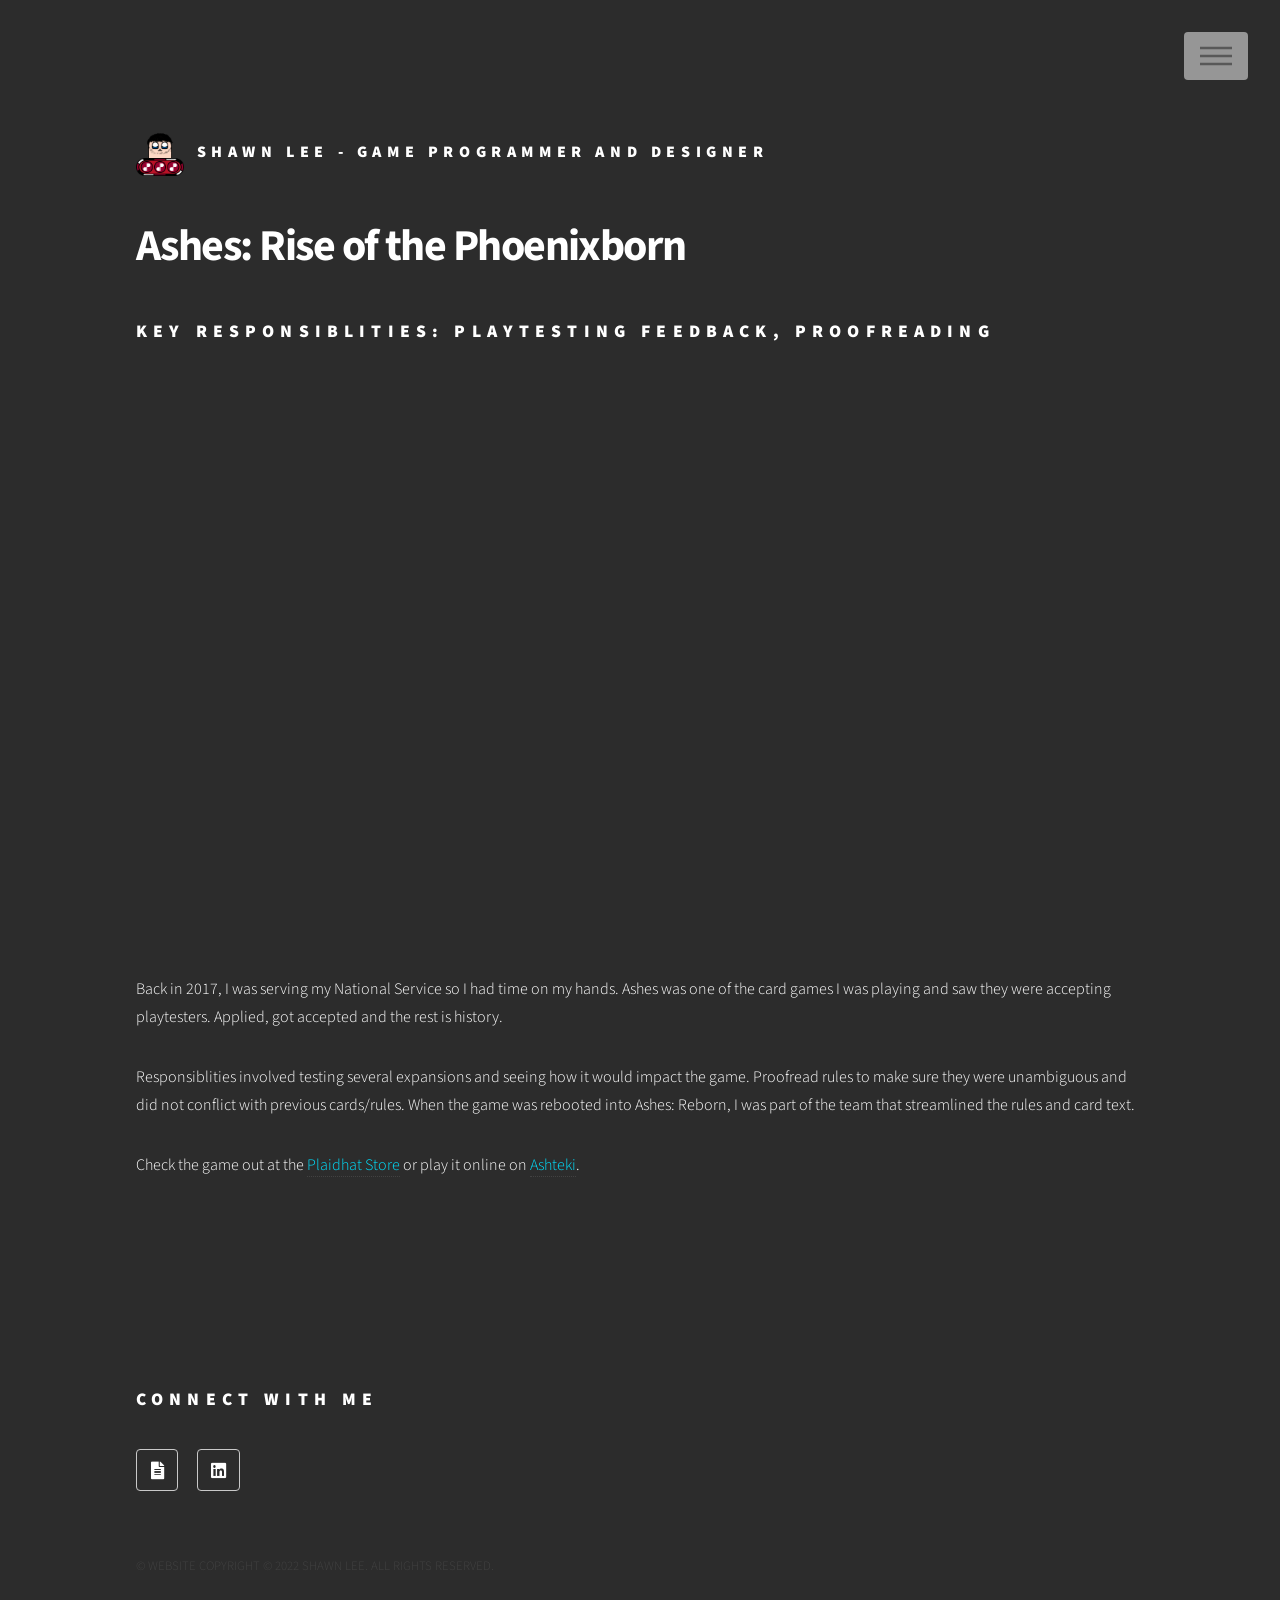
<file: sugarheist.html>
<!DOCTYPE HTML>

<html>
    <head>
        <title>Shawn Lee - Game Developer</title>
        
        <meta charset="utf-8" />

        <meta name="author" content="Shawn Lee">
        <meta name="keywords" content="game developer, singapore, game designer, game programmer, software engineer, unity, unreal, prawnyman, swe" />
        <meta name="description" content="Game programmer / designer based in Singapore"> 
        <meta name="viewport" content="width=device-width, initial-scale=1, user-scalable=no" />

        <meta property="og:title" content="Shawn Lee | Game Developer">
        <meta property="og:description" content="Game programmer / designer based in Singapore - Open to Work">
        <meta property="og:type" content="website">
        <meta property="og:image" content="images/profilepic.jpg">

        <meta name="robots" content="noindex, nofollow">

        <link rel="icon" type="image/png" sizes="32x32" href="images/shawn_tank.png">

        <link rel="stylesheet" href="assets/css/main.css" />
        <noscript><link rel="stylesheet" href="assets/css/noscript.css" /></noscript>
    </head>

    <body class="is-preload">
        <!-- Wrapper -->
        <div id="wrapper">

            <!-- Header -->
            <header id="header">
                <div class="inner">
                    <!-- Logo -->
                    <a href="index.html" class="logo">
                        <span class="symbol"><img src="images/shawn_tank.png" alt="" /></span>
                        <span class="title">Shawn Lee - Game Programmer and Designer</span>
                    </a>

                    <!-- Nav -->
                    <nav>
                        <ul>
                            <li><a href="#menu">Menu</a></li>
                        </ul>
                    </nav>
                </div>
            </header>

            <!-- Menu -->
            <nav id="menu">
                <h2>Menu</h2>
                <ul>
                    <li><a href="index.html">Home</a></li>
                    <li><a href="assets/Resume_ShawnLee.pdf">Résumé</a></li>
                    <li><a href="https://www.linkedin.com/in/prawnyman/">LinkedIn</a></li>
                </ul>
            </nav>

            <!-- Main -->
            <div id="main">
                <div class="inner">
                    
                    <h1>Ashes: Rise of the Phoenixborn</h1>
                    
                    <h2>
                        Key Responsiblities: Playtesting Feedback, Proofreading
                    </h2><br>

                    <div class ="iframe-container">
                        <iframe width="560" height="315" src="https://www.youtube.com/embed/zxgBxjPcFPY" title="Ashes Trailer" frameborder="0" allow="accelerometer; autoplay; clipboard-write; encrypted-media; gyroscope; picture-in-picture" allowfullscreen></iframe>
                    </div>

                    <p>Back in 2017, I was serving my National Service so I had time on my hands. Ashes was one of the card games I was playing and saw they were accepting playtesters. Applied, got accepted and the rest is history.</p>
                    <p>Responsiblities involved testing several expansions and seeing how it would impact the game. Proofread rules to make sure they were unambiguous and did not conflict with previous cards/rules. When the game was rebooted into Ashes: Reborn, I was part of the team that streamlined the rules and card text.</p>
                    <p>Check the game out at the <a href="https://www.plaidhatgames.com/board-games/ashes-rise-phoenixborn/" target="_blank">Plaidhat Store</a> or play it online on <a href="https://ashteki.com/" target="_blank">Ashteki</a>.</p>
                </div>
            </div>

            <!-- Footer -->
            <footer id="footer">
                <div class="inner">
                    <section>
                        <h2>Connect with Me</h2>
                        <ul class="icons">
                            <li><a href="assets/Resume_ShawnLee.pdf" target="_blank" class="icon solid style2 fa-file-alt"><span class="label">Dribbble</span></a></li>
                            <li><a href="https://www.linkedin.com/in/prawnyman/" target="_blank"  class="icon brands style2 fa-linkedin"><span class="label">Twitter</span></a></li>
                            <!--
                            <li><a href="#" class="icon brands style2 fa-itch-io"><span class="label">Instagram</span></a></li>
                            <li><a href="#" class="icon brands style2 fa-github"><span class="label">GitHub</span></a></li>
                            -->
                        </ul>
                    </section>
                    
                    <ul class="copyright">
                        <li>&copy; WEBSITE COPYRIGHT © 2022 SHAWN LEE. ALL RIGHTS RESERVED.</a></li>
                    </ul>
                </div>
            </footer>
        </div><!-- Wrapper -->

        <!-- Scripts -->
        <script src="assets/js/jquery.min.js"></script>
        <script src="assets/js/browser.min.js"></script>
        <script src="assets/js/breakpoints.min.js"></script>
        <script src="assets/js/util.js"></script>
        <script src="assets/js/main.js"></script>
    </body>
</html>
</file>
<file: assets/css/noscript.css>
/*
	Phantom by HTML5 UP
	html5up.net | @ajlkn
	Free for personal and commercial use under the CCA 3.0 license (html5up.net/license)
*/

/* Tiles */

	body.is-preload .tiles article {
		-moz-transform: none;
		-webkit-transform: none;
		-ms-transform: none;
		transform: none;
		opacity: 1;
	}
</file>
<file: assets/css/main.css>
@import url(fontawesome-all.min.css);
@import url("https://fonts.googleapis.com/css?family=Source+Sans+Pro:300,700,900");

/*
	Phantom by HTML5 UP
	html5up.net | @ajlkn
	Free for personal and commercial use under the CCA 3.0 license (html5up.net/license)
*/

html, body, div, span, applet, object,
iframe, h1, h2, h3, h4, h5, h6, p, blockquote,
pre, a, abbr, acronym, address, big, cite,
code, del, dfn, em, img, ins, kbd, q, s, samp,
small, strike, strong, sub, sup, tt, var, b,
u, i, center, dl, dt, dd, ol, ul, li, fieldset,
form, label, legend, table, caption, tbody,
tfoot, thead, tr, th, td, article, aside,
canvas, details, embed, figure, figcaption,
footer, header, hgroup, menu, nav, output, ruby,
section, summary, time, mark, audio, video {
	margin: 0;
	padding: 0;
	border: 0;
	font-size: 100%;
	font: inherit;
	vertical-align: baseline;}

article, aside, details, figcaption, figure,
footer, header, hgroup, menu, nav, section {
	display: block;}

body {
	line-height: 1;
}

ol, ul {
	list-style: none;
}

blockquote, q {
	quotes: none;
}

	blockquote:before, blockquote:after, q:before, q:after {
		content: '';
		content: none;
	}

table {
	border-collapse: collapse;
	border-spacing: 0;
}

body {
	-webkit-text-size-adjust: none;
}

mark {
	background-color: transparent;
	color: inherit;
}

input::-moz-focus-inner {
	border: 0;
	padding: 0;
}

input, select, textarea {
	-moz-appearance: none;
	-webkit-appearance: none;
	-ms-appearance: none;
	appearance: none;
}

/* Basic */

	@-ms-viewport {
		width: device-width;
	}

	body {
		-ms-overflow-style: scrollbar;
	}

	@media screen and (max-width: 480px) {

		html, body {
			min-width: 320px;
		}

	}

	html {
		box-sizing: border-box;
	}

	*, *:before, *:after {
		box-sizing: inherit;
	}

	body {
		background: #2c2c2c;
	}

		body.is-preload *, body.is-preload *:before, body.is-preload *:after {
			-moz-animation: none !important;
			-webkit-animation: none !important;
			-ms-animation: none !important;
			animation: none !important;
			-moz-transition: none !important;
			-webkit-transition: none !important;
			-ms-transition: none !important;
			transition: none !important;
		}

/* Type */

	body, input, select, textarea {
		color: #ffffff;
		font-family: "Source Sans Pro", Helvetica, sans-serif;
		font-size: 16pt;
		font-weight: 300;
		line-height: 1.75;
	}

		@media screen and (max-width: 1680px) {

			body, input, select, textarea {
				font-size: 14pt;
			}

		}

		@media screen and (max-width: 1280px) {

			body, input, select, textarea {
				font-size: 12pt;
			}

		}

	a {
		-moz-transition: border-bottom-color 0.2s ease, color 0.2s ease;
		-webkit-transition: border-bottom-color 0.2s ease, color 0.2s ease;
		-ms-transition: border-bottom-color 0.2s ease, color 0.2s ease;
		transition: border-bottom-color 0.2s ease, color 0.2s ease;
		text-decoration: none;
		color: #00e1ff;
		border-bottom: dotted 1px rgba(88, 88, 88, 0.5);
	}

	a:hover {
		border-bottom-color: transparent;
		color: #f2849e !important;
	}

	a:visited{
		color: #00e1ff;
	}

	strong, b {
		font-weight: 900;
	}

	em, i {
		font-style: italic;
	}

	p {
		margin: 0 0 2em 0;
	}

	h1 {
		font-size: 2.75em;
		font-weight: 700;
		line-height: 1.3;
		margin: 0 0 1em 0;
		letter-spacing: -0.035em;
	}

		h1 a {
			color: inherit;
		}

		@media screen and (max-width: 736px) {

			h1 {
				font-size: 2em;
				margin: 0 0 1em 0;
			}

		}

		@media screen and (max-width: 360px) {

			h1 {
				font-size: 1.75em;
			}

		}

	h2, h3, h4, h5, h6 {
		font-weight: 900;
		line-height: 1.5;
		margin: 0 0 2em 0;
		text-transform: uppercase;
		letter-spacing: 0.35em;
	}

		h2 a, h3 a, h4 a, h5 a, h6 a {
			color: inherit;
		}

	h2 {
		font-size: 1.1em;
	}

	h3 {
		font-size: 1em;
	}

	h4 {
		font-size: 0.8em;
	}

	h5 {
		font-size: 0.8em;
	}

	h6 {
		font-size: 0.8em;
	}

	@media screen and (max-width: 980px) {

		h1 br, h2 br, h3 br, h4 br, h5 br, h6 br {
			display: none;
		}

	}

	@media screen and (max-width: 736px) {

		h2 {
			font-size: 1em;
		}

		h3 {
			font-size: 0.8em;
		}

	}

	sub {
		font-size: 0.8em;
		position: relative;
		top: 0.5em;
	}

	sup {
		font-size: 0.8em;
		position: relative;
		top: -0.5em;
	}

	blockquote {
		border-left: solid 4px #c9c9c9;
		font-style: italic;
		margin: 0 0 2em 0;
		padding: 0.5em 0 0.5em 2em;
	}

	code {
		background: rgba(144, 144, 144, 0.075);
		border-radius: 4px;
		border: solid 1px #c9c9c9;
		font-family: "Courier New", monospace;
		font-size: 0.9em;
		margin: 0 0.25em;
		padding: 0.25em 0.65em;
	}

	pre {
		-webkit-overflow-scrolling: touch;
		font-family: "Courier New", monospace;
		font-size: 0.9em;
		margin: 0 0 2em 0;
	}

		pre code {
			display: block;
			line-height: 1.75;
			padding: 1em 1.5em;
			overflow-x: auto;
		}

	hr {
		border: 0;
		border-bottom: solid 1px #c9c9c9;
		margin: 2em 0;
	}

		hr.major {
			margin: 3em 0;
		}

	.align-left {
		text-align: left;
	}

	.align-center {
		text-align: center;
	}

	.align-right {
		text-align: right;
	}

/* Row */

	.row {
		display: flex;
		flex-wrap: wrap;
		box-sizing: border-box;
		align-items: stretch;
	}

		.row > * {
			box-sizing: border-box;
		}

		.row.gtr-uniform > * > :last-child {
			margin-bottom: 0;
		}

		.row.aln-left {
			justify-content: flex-start;
		}

		.row.aln-center {
			justify-content: center;
		}

		.row.aln-right {
			justify-content: flex-end;
		}

		.row.aln-top {
			align-items: flex-start;
		}

		.row.aln-middle {
			align-items: center;
		}

		.row.aln-bottom {
			align-items: flex-end;
		}

		.row > .imp {
			order: -1;
		}

		.row > .col-1 {
			width: 8.33333%;
		}

		.row > .off-1 {
			margin-left: 8.33333%;
		}

		.row > .col-2 {
			width: 16.66667%;
		}

		.row > .off-2 {
			margin-left: 16.66667%;
		}

		.row > .col-3 {
			width: 25%;
		}

		.row > .off-3 {
			margin-left: 25%;
		}

		.row > .col-4 {
			width: 33.33333%;
		}

		.row > .off-4 {
			margin-left: 33.33333%;
		}

		.row > .col-5 {
			width: 41.66667%;
		}

		.row > .off-5 {
			margin-left: 41.66667%;
		}

		.row > .col-6 {
			width: 50%;
		}

		.row > .off-6 {
			margin-left: 50%;
		}

		.row > .col-7 {
			width: 58.33333%;
		}

		.row > .off-7 {
			margin-left: 58.33333%;
		}

		.row > .col-8 {
			width: 66.66667%;
		}

		.row > .off-8 {
			margin-left: 66.66667%;
		}

		.row > .col-9 {
			width: 75%;
		}

		.row > .off-9 {
			margin-left: 75%;
		}

		.row > .col-10 {
			width: 83.33333%;
		}

		.row > .off-10 {
			margin-left: 83.33333%;
		}

		.row > .col-11 {
			width: 91.66667%;
		}

		.row > .off-11 {
			margin-left: 91.66667%;
		}

		.row > .col-12 {
			width: 100%;
		}

		.row > .off-12 {
			margin-left: 100%;
		}

		.row.gtr-0 {
			margin-top: 0;
			margin-left: 0em;
		}

			.row.gtr-0 > * {
				padding: 0 0 0 0em;
			}

			.row.gtr-0.gtr-uniform {
				margin-top: 0em;
			}

				.row.gtr-0.gtr-uniform > * {
					padding-top: 0em;
				}

		.row.gtr-25 {
			margin-top: 0;
			margin-left: -0.5em;
		}

			.row.gtr-25 > * {
				padding: 0 0 0 0.5em;
			}

			.row.gtr-25.gtr-uniform {
				margin-top: -0.5em;
			}

				.row.gtr-25.gtr-uniform > * {
					padding-top: 0.5em;
				}

		.row.gtr-50 {
			margin-top: 0;
			margin-left: -1em;
		}

			.row.gtr-50 > * {
				padding: 0 0 0 1em;
			}

			.row.gtr-50.gtr-uniform {
				margin-top: -1em;
			}

				.row.gtr-50.gtr-uniform > * {
					padding-top: 1em;
				}

		.row {
			margin-top: 0;
			margin-left: -2em;
		}

			.row > * {
				padding: 0 0 0 2em;
			}

			.row.gtr-uniform {
				margin-top: -2em;
			}

				.row.gtr-uniform > * {
					padding-top: 2em;
				}

		.row.gtr-150 {
			margin-top: 0;
			margin-left: -3em;
		}

			.row.gtr-150 > * {
				padding: 0 0 0 3em;
			}

			.row.gtr-150.gtr-uniform {
				margin-top: -3em;
			}

				.row.gtr-150.gtr-uniform > * {
					padding-top: 3em;
				}

		.row.gtr-200 {
			margin-top: 0;
			margin-left: -4em;
		}

			.row.gtr-200 > * {
				padding: 0 0 0 4em;
			}

			.row.gtr-200.gtr-uniform {
				margin-top: -4em;
			}

				.row.gtr-200.gtr-uniform > * {
					padding-top: 4em;
				}

		@media screen and (max-width: 1680px) {

			.row {
				display: flex;
				flex-wrap: wrap;
				box-sizing: border-box;
				align-items: stretch;
			}

				.row > * {
					box-sizing: border-box;
				}

				.row.gtr-uniform > * > :last-child {
					margin-bottom: 0;
				}

				.row.aln-left {
					justify-content: flex-start;
				}

				.row.aln-center {
					justify-content: center;
				}

				.row.aln-right {
					justify-content: flex-end;
				}

				.row.aln-top {
					align-items: flex-start;
				}

				.row.aln-middle {
					align-items: center;
				}

				.row.aln-bottom {
					align-items: flex-end;
				}

				.row > .imp-xlarge {
					order: -1;
				}

				.row > .col-1-xlarge {
					width: 8.33333%;
				}

				.row > .off-1-xlarge {
					margin-left: 8.33333%;
				}

				.row > .col-2-xlarge {
					width: 16.66667%;
				}

				.row > .off-2-xlarge {
					margin-left: 16.66667%;
				}

				.row > .col-3-xlarge {
					width: 25%;
				}

				.row > .off-3-xlarge {
					margin-left: 25%;
				}

				.row > .col-4-xlarge {
					width: 33.33333%;
				}

				.row > .off-4-xlarge {
					margin-left: 33.33333%;
				}

				.row > .col-5-xlarge {
					width: 41.66667%;
				}

				.row > .off-5-xlarge {
					margin-left: 41.66667%;
				}

				.row > .col-6-xlarge {
					width: 50%;
				}

				.row > .off-6-xlarge {
					margin-left: 50%;
				}

				.row > .col-7-xlarge {
					width: 58.33333%;
				}

				.row > .off-7-xlarge {
					margin-left: 58.33333%;
				}

				.row > .col-8-xlarge {
					width: 66.66667%;
				}

				.row > .off-8-xlarge {
					margin-left: 66.66667%;
				}

				.row > .col-9-xlarge {
					width: 75%;
				}

				.row > .off-9-xlarge {
					margin-left: 75%;
				}

				.row > .col-10-xlarge {
					width: 83.33333%;
				}

				.row > .off-10-xlarge {
					margin-left: 83.33333%;
				}

				.row > .col-11-xlarge {
					width: 91.66667%;
				}

				.row > .off-11-xlarge {
					margin-left: 91.66667%;
				}

				.row > .col-12-xlarge {
					width: 100%;
				}

				.row > .off-12-xlarge {
					margin-left: 100%;
				}

				.row.gtr-0 {
					margin-top: 0;
					margin-left: 0em;
				}

					.row.gtr-0 > * {
						padding: 0 0 0 0em;
					}

					.row.gtr-0.gtr-uniform {
						margin-top: 0em;
					}

						.row.gtr-0.gtr-uniform > * {
							padding-top: 0em;
						}

				.row.gtr-25 {
					margin-top: 0;
					margin-left: -0.5em;
				}

					.row.gtr-25 > * {
						padding: 0 0 0 0.5em;
					}

					.row.gtr-25.gtr-uniform {
						margin-top: -0.5em;
					}

						.row.gtr-25.gtr-uniform > * {
							padding-top: 0.5em;
						}

				.row.gtr-50 {
					margin-top: 0;
					margin-left: -1em;
				}

					.row.gtr-50 > * {
						padding: 0 0 0 1em;
					}

					.row.gtr-50.gtr-uniform {
						margin-top: -1em;
					}

						.row.gtr-50.gtr-uniform > * {
							padding-top: 1em;
						}

				.row {
					margin-top: 0;
					margin-left: -2em;
				}

					.row > * {
						padding: 0 0 0 2em;
					}

					.row.gtr-uniform {
						margin-top: -2em;
					}

						.row.gtr-uniform > * {
							padding-top: 2em;
						}

				.row.gtr-150 {
					margin-top: 0;
					margin-left: -3em;
				}

					.row.gtr-150 > * {
						padding: 0 0 0 3em;
					}

					.row.gtr-150.gtr-uniform {
						margin-top: -3em;
					}

						.row.gtr-150.gtr-uniform > * {
							padding-top: 3em;
						}

				.row.gtr-200 {
					margin-top: 0;
					margin-left: -4em;
				}

					.row.gtr-200 > * {
						padding: 0 0 0 4em;
					}

					.row.gtr-200.gtr-uniform {
						margin-top: -4em;
					}

						.row.gtr-200.gtr-uniform > * {
							padding-top: 4em;
						}

		}

		@media screen and (max-width: 1280px) {

			.row {
				display: flex;
				flex-wrap: wrap;
				box-sizing: border-box;
				align-items: stretch;
			}

				.row > * {
					box-sizing: border-box;
				}

				.row.gtr-uniform > * > :last-child {
					margin-bottom: 0;
				}

				.row.aln-left {
					justify-content: flex-start;
				}

				.row.aln-center {
					justify-content: center;
				}

				.row.aln-right {
					justify-content: flex-end;
				}

				.row.aln-top {
					align-items: flex-start;
				}

				.row.aln-middle {
					align-items: center;
				}

				.row.aln-bottom {
					align-items: flex-end;
				}

				.row > .imp-large {
					order: -1;
				}

				.row > .col-1-large {
					width: 8.33333%;
				}

				.row > .off-1-large {
					margin-left: 8.33333%;
				}

				.row > .col-2-large {
					width: 16.66667%;
				}

				.row > .off-2-large {
					margin-left: 16.66667%;
				}

				.row > .col-3-large {
					width: 25%;
				}

				.row > .off-3-large {
					margin-left: 25%;
				}

				.row > .col-4-large {
					width: 33.33333%;
				}

				.row > .off-4-large {
					margin-left: 33.33333%;
				}

				.row > .col-5-large {
					width: 41.66667%;
				}

				.row > .off-5-large {
					margin-left: 41.66667%;
				}

				.row > .col-6-large {
					width: 50%;
				}

				.row > .off-6-large {
					margin-left: 50%;
				}

				.row > .col-7-large {
					width: 58.33333%;
				}

				.row > .off-7-large {
					margin-left: 58.33333%;
				}

				.row > .col-8-large {
					width: 66.66667%;
				}

				.row > .off-8-large {
					margin-left: 66.66667%;
				}

				.row > .col-9-large {
					width: 75%;
				}

				.row > .off-9-large {
					margin-left: 75%;
				}

				.row > .col-10-large {
					width: 83.33333%;
				}

				.row > .off-10-large {
					margin-left: 83.33333%;
				}

				.row > .col-11-large {
					width: 91.66667%;
				}

				.row > .off-11-large {
					margin-left: 91.66667%;
				}

				.row > .col-12-large {
					width: 100%;
				}

				.row > .off-12-large {
					margin-left: 100%;
				}

				.row.gtr-0 {
					margin-top: 0;
					margin-left: 0em;
				}

					.row.gtr-0 > * {
						padding: 0 0 0 0em;
					}

					.row.gtr-0.gtr-uniform {
						margin-top: 0em;
					}

						.row.gtr-0.gtr-uniform > * {
							padding-top: 0em;
						}

				.row.gtr-25 {
					margin-top: 0;
					margin-left: -0.5em;
				}

					.row.gtr-25 > * {
						padding: 0 0 0 0.5em;
					}

					.row.gtr-25.gtr-uniform {
						margin-top: -0.5em;
					}

						.row.gtr-25.gtr-uniform > * {
							padding-top: 0.5em;
						}

				.row.gtr-50 {
					margin-top: 0;
					margin-left: -1em;
				}

					.row.gtr-50 > * {
						padding: 0 0 0 1em;
					}

					.row.gtr-50.gtr-uniform {
						margin-top: -1em;
					}

						.row.gtr-50.gtr-uniform > * {
							padding-top: 1em;
						}

				.row {
					margin-top: 0;
					margin-left: -2em;
				}

					.row > * {
						padding: 0 0 0 2em;
					}

					.row.gtr-uniform {
						margin-top: -2em;
					}

						.row.gtr-uniform > * {
							padding-top: 2em;
						}

				.row.gtr-150 {
					margin-top: 0;
					margin-left: -3em;
				}

					.row.gtr-150 > * {
						padding: 0 0 0 3em;
					}

					.row.gtr-150.gtr-uniform {
						margin-top: -3em;
					}

						.row.gtr-150.gtr-uniform > * {
							padding-top: 3em;
						}

				.row.gtr-200 {
					margin-top: 0;
					margin-left: -4em;
				}

					.row.gtr-200 > * {
						padding: 0 0 0 4em;
					}

					.row.gtr-200.gtr-uniform {
						margin-top: -4em;
					}

						.row.gtr-200.gtr-uniform > * {
							padding-top: 4em;
						}

		}

		@media screen and (max-width: 980px) {

			.row {
				display: flex;
				flex-wrap: wrap;
				box-sizing: border-box;
				align-items: stretch;
			}

				.row > * {
					box-sizing: border-box;
				}

				.row.gtr-uniform > * > :last-child {
					margin-bottom: 0;
				}

				.row.aln-left {
					justify-content: flex-start;
				}

				.row.aln-center {
					justify-content: center;
				}

				.row.aln-right {
					justify-content: flex-end;
				}

				.row.aln-top {
					align-items: flex-start;
				}

				.row.aln-middle {
					align-items: center;
				}

				.row.aln-bottom {
					align-items: flex-end;
				}

				.row > .imp-medium {
					order: -1;
				}

				.row > .col-1-medium {
					width: 8.33333%;
				}

				.row > .off-1-medium {
					margin-left: 8.33333%;
				}

				.row > .col-2-medium {
					width: 16.66667%;
				}

				.row > .off-2-medium {
					margin-left: 16.66667%;
				}

				.row > .col-3-medium {
					width: 25%;
				}

				.row > .off-3-medium {
					margin-left: 25%;
				}

				.row > .col-4-medium {
					width: 33.33333%;
				}

				.row > .off-4-medium {
					margin-left: 33.33333%;
				}

				.row > .col-5-medium {
					width: 41.66667%;
				}

				.row > .off-5-medium {
					margin-left: 41.66667%;
				}

				.row > .col-6-medium {
					width: 50%;
				}

				.row > .off-6-medium {
					margin-left: 50%;
				}

				.row > .col-7-medium {
					width: 58.33333%;
				}

				.row > .off-7-medium {
					margin-left: 58.33333%;
				}

				.row > .col-8-medium {
					width: 66.66667%;
				}

				.row > .off-8-medium {
					margin-left: 66.66667%;
				}

				.row > .col-9-medium {
					width: 75%;
				}

				.row > .off-9-medium {
					margin-left: 75%;
				}

				.row > .col-10-medium {
					width: 83.33333%;
				}

				.row > .off-10-medium {
					margin-left: 83.33333%;
				}

				.row > .col-11-medium {
					width: 91.66667%;
				}

				.row > .off-11-medium {
					margin-left: 91.66667%;
				}

				.row > .col-12-medium {
					width: 100%;
				}

				.row > .off-12-medium {
					margin-left: 100%;
				}

				.row.gtr-0 {
					margin-top: 0;
					margin-left: 0em;
				}

					.row.gtr-0 > * {
						padding: 0 0 0 0em;
					}

					.row.gtr-0.gtr-uniform {
						margin-top: 0em;
					}

						.row.gtr-0.gtr-uniform > * {
							padding-top: 0em;
						}

				.row.gtr-25 {
					margin-top: 0;
					margin-left: -0.375em;
				}

					.row.gtr-25 > * {
						padding: 0 0 0 0.375em;
					}

					.row.gtr-25.gtr-uniform {
						margin-top: -0.375em;
					}

						.row.gtr-25.gtr-uniform > * {
							padding-top: 0.375em;
						}

				.row.gtr-50 {
					margin-top: 0;
					margin-left: -0.75em;
				}

					.row.gtr-50 > * {
						padding: 0 0 0 0.75em;
					}

					.row.gtr-50.gtr-uniform {
						margin-top: -0.75em;
					}

						.row.gtr-50.gtr-uniform > * {
							padding-top: 0.75em;
						}

				.row {
					margin-top: 0;
					margin-left: -1.5em;
				}

					.row > * {
						padding: 0 0 0 1.5em;
					}

					.row.gtr-uniform {
						margin-top: -1.5em;
					}

						.row.gtr-uniform > * {
							padding-top: 1.5em;
						}

				.row.gtr-150 {
					margin-top: 0;
					margin-left: -2.25em;
				}

					.row.gtr-150 > * {
						padding: 0 0 0 2.25em;
					}

					.row.gtr-150.gtr-uniform {
						margin-top: -2.25em;
					}

						.row.gtr-150.gtr-uniform > * {
							padding-top: 2.25em;
						}

				.row.gtr-200 {
					margin-top: 0;
					margin-left: -3em;
				}

					.row.gtr-200 > * {
						padding: 0 0 0 3em;
					}

					.row.gtr-200.gtr-uniform {
						margin-top: -3em;
					}

						.row.gtr-200.gtr-uniform > * {
							padding-top: 3em;
						}

		}

		@media screen and (max-width: 736px) {

			.row {
				display: flex;
				flex-wrap: wrap;
				box-sizing: border-box;
				align-items: stretch;
			}

				.row > * {
					box-sizing: border-box;
				}

				.row.gtr-uniform > * > :last-child {
					margin-bottom: 0;
				}

				.row.aln-left {
					justify-content: flex-start;
				}

				.row.aln-center {
					justify-content: center;
				}

				.row.aln-right {
					justify-content: flex-end;
				}

				.row.aln-top {
					align-items: flex-start;
				}

				.row.aln-middle {
					align-items: center;
				}

				.row.aln-bottom {
					align-items: flex-end;
				}

				.row > .imp-small {
					order: -1;
				}

				.row > .col-1-small {
					width: 8.33333%;
				}

				.row > .off-1-small {
					margin-left: 8.33333%;
				}

				.row > .col-2-small {
					width: 16.66667%;
				}

				.row > .off-2-small {
					margin-left: 16.66667%;
				}

				.row > .col-3-small {
					width: 25%;
				}

				.row > .off-3-small {
					margin-left: 25%;
				}

				.row > .col-4-small {
					width: 33.33333%;
				}

				.row > .off-4-small {
					margin-left: 33.33333%;
				}

				.row > .col-5-small {
					width: 41.66667%;
				}

				.row > .off-5-small {
					margin-left: 41.66667%;
				}

				.row > .col-6-small {
					width: 50%;
				}

				.row > .off-6-small {
					margin-left: 50%;
				}

				.row > .col-7-small {
					width: 58.33333%;
				}

				.row > .off-7-small {
					margin-left: 58.33333%;
				}

				.row > .col-8-small {
					width: 66.66667%;
				}

				.row > .off-8-small {
					margin-left: 66.66667%;
				}

				.row > .col-9-small {
					width: 75%;
				}

				.row > .off-9-small {
					margin-left: 75%;
				}

				.row > .col-10-small {
					width: 83.33333%;
				}

				.row > .off-10-small {
					margin-left: 83.33333%;
				}

				.row > .col-11-small {
					width: 91.66667%;
				}

				.row > .off-11-small {
					margin-left: 91.66667%;
				}

				.row > .col-12-small {
					width: 100%;
				}

				.row > .off-12-small {
					margin-left: 100%;
				}

				.row.gtr-0 {
					margin-top: 0;
					margin-left: 0em;
				}

					.row.gtr-0 > * {
						padding: 0 0 0 0em;
					}

					.row.gtr-0.gtr-uniform {
						margin-top: 0em;
					}

						.row.gtr-0.gtr-uniform > * {
							padding-top: 0em;
						}

				.row.gtr-25 {
					margin-top: 0;
					margin-left: -0.25em;
				}

					.row.gtr-25 > * {
						padding: 0 0 0 0.25em;
					}

					.row.gtr-25.gtr-uniform {
						margin-top: -0.25em;
					}

						.row.gtr-25.gtr-uniform > * {
							padding-top: 0.25em;
						}

				.row.gtr-50 {
					margin-top: 0;
					margin-left: -0.5em;
				}

					.row.gtr-50 > * {
						padding: 0 0 0 0.5em;
					}

					.row.gtr-50.gtr-uniform {
						margin-top: -0.5em;
					}

						.row.gtr-50.gtr-uniform > * {
							padding-top: 0.5em;
						}

				.row {
					margin-top: 0;
					margin-left: -1em;
				}

					.row > * {
						padding: 0 0 0 1em;
					}

					.row.gtr-uniform {
						margin-top: -1em;
					}

						.row.gtr-uniform > * {
							padding-top: 1em;
						}

				.row.gtr-150 {
					margin-top: 0;
					margin-left: -1.5em;
				}

					.row.gtr-150 > * {
						padding: 0 0 0 1.5em;
					}

					.row.gtr-150.gtr-uniform {
						margin-top: -1.5em;
					}

						.row.gtr-150.gtr-uniform > * {
							padding-top: 1.5em;
						}

				.row.gtr-200 {
					margin-top: 0;
					margin-left: -2em;
				}

					.row.gtr-200 > * {
						padding: 0 0 0 2em;
					}

					.row.gtr-200.gtr-uniform {
						margin-top: -2em;
					}

						.row.gtr-200.gtr-uniform > * {
							padding-top: 2em;
						}

		}

		@media screen and (max-width: 480px) {

			.row {
				display: flex;
				flex-wrap: wrap;
				box-sizing: border-box;
				align-items: stretch;
			}

				.row > * {
					box-sizing: border-box;
				}

				.row.gtr-uniform > * > :last-child {
					margin-bottom: 0;
				}

				.row.aln-left {
					justify-content: flex-start;
				}

				.row.aln-center {
					justify-content: center;
				}

				.row.aln-right {
					justify-content: flex-end;
				}

				.row.aln-top {
					align-items: flex-start;
				}

				.row.aln-middle {
					align-items: center;
				}

				.row.aln-bottom {
					align-items: flex-end;
				}

				.row > .imp-xsmall {
					order: -1;
				}

				.row > .col-1-xsmall {
					width: 8.33333%;
				}

				.row > .off-1-xsmall {
					margin-left: 8.33333%;
				}

				.row > .col-2-xsmall {
					width: 16.66667%;
				}

				.row > .off-2-xsmall {
					margin-left: 16.66667%;
				}

				.row > .col-3-xsmall {
					width: 25%;
				}

				.row > .off-3-xsmall {
					margin-left: 25%;
				}

				.row > .col-4-xsmall {
					width: 33.33333%;
				}

				.row > .off-4-xsmall {
					margin-left: 33.33333%;
				}

				.row > .col-5-xsmall {
					width: 41.66667%;
				}

				.row > .off-5-xsmall {
					margin-left: 41.66667%;
				}

				.row > .col-6-xsmall {
					width: 50%;
				}

				.row > .off-6-xsmall {
					margin-left: 50%;
				}

				.row > .col-7-xsmall {
					width: 58.33333%;
				}

				.row > .off-7-xsmall {
					margin-left: 58.33333%;
				}

				.row > .col-8-xsmall {
					width: 66.66667%;
				}

				.row > .off-8-xsmall {
					margin-left: 66.66667%;
				}

				.row > .col-9-xsmall {
					width: 75%;
				}

				.row > .off-9-xsmall {
					margin-left: 75%;
				}

				.row > .col-10-xsmall {
					width: 83.33333%;
				}

				.row > .off-10-xsmall {
					margin-left: 83.33333%;
				}

				.row > .col-11-xsmall {
					width: 91.66667%;
				}

				.row > .off-11-xsmall {
					margin-left: 91.66667%;
				}

				.row > .col-12-xsmall {
					width: 100%;
				}

				.row > .off-12-xsmall {
					margin-left: 100%;
				}

				.row.gtr-0 {
					margin-top: 0;
					margin-left: 0em;
				}

					.row.gtr-0 > * {
						padding: 0 0 0 0em;
					}

					.row.gtr-0.gtr-uniform {
						margin-top: 0em;
					}

						.row.gtr-0.gtr-uniform > * {
							padding-top: 0em;
						}

				.row.gtr-25 {
					margin-top: 0;
					margin-left: -0.25em;
				}

					.row.gtr-25 > * {
						padding: 0 0 0 0.25em;
					}

					.row.gtr-25.gtr-uniform {
						margin-top: -0.25em;
					}

						.row.gtr-25.gtr-uniform > * {
							padding-top: 0.25em;
						}

				.row.gtr-50 {
					margin-top: 0;
					margin-left: -0.5em;
				}

					.row.gtr-50 > * {
						padding: 0 0 0 0.5em;
					}

					.row.gtr-50.gtr-uniform {
						margin-top: -0.5em;
					}

						.row.gtr-50.gtr-uniform > * {
							padding-top: 0.5em;
						}

				.row {
					margin-top: 0;
					margin-left: -1em;
				}

					.row > * {
						padding: 0 0 0 1em;
					}

					.row.gtr-uniform {
						margin-top: -1em;
					}

						.row.gtr-uniform > * {
							padding-top: 1em;
						}

				.row.gtr-150 {
					margin-top: 0;
					margin-left: -1.5em;
				}

					.row.gtr-150 > * {
						padding: 0 0 0 1.5em;
					}

					.row.gtr-150.gtr-uniform {
						margin-top: -1.5em;
					}

						.row.gtr-150.gtr-uniform > * {
							padding-top: 1.5em;
						}

				.row.gtr-200 {
					margin-top: 0;
					margin-left: -2em;
				}

					.row.gtr-200 > * {
						padding: 0 0 0 2em;
					}

					.row.gtr-200.gtr-uniform {
						margin-top: -2em;
					}

						.row.gtr-200.gtr-uniform > * {
							padding-top: 2em;
						}

		}

/* Section/Article */

	section.special, article.special {
		text-align: center;
	}

	header p {
		margin-top: -1em;
	}

	@media screen and (max-width: 736px) {

		header p {
			margin-top: 0;
		}

	}

/* Icon */

	.icon {
		text-decoration: none;
		border-bottom: none;
		position: relative;
	}

		.icon:before {
			-moz-osx-font-smoothing: grayscale;
			-webkit-font-smoothing: antialiased;
			display: inline-block;
			font-style: normal;
			font-variant: normal;
			text-rendering: auto;
			line-height: 1;
			text-transform: none !important;
			font-family: 'Font Awesome 5 Free';
			font-weight: 400;
		}

		.icon > .label {
			display: none;
		}

		.icon:before {
			line-height: inherit;
		}

		.icon.solid:before {
			font-weight: 900;
		}

		.icon.brands:before {
			font-family: 'Font Awesome 5 Brands';
		}

		.icon.style2 {
			-moz-transition: background-color 0.2s ease-in-out, color 0.2s ease-in-out, border-color 0.2s ease-in-out;
			-webkit-transition: background-color 0.2s ease-in-out, color 0.2s ease-in-out, border-color 0.2s ease-in-out;
			-ms-transition: background-color 0.2s ease-in-out, color 0.2s ease-in-out, border-color 0.2s ease-in-out;
			transition: background-color 0.2s ease-in-out, color 0.2s ease-in-out, border-color 0.2s ease-in-out;
			background-color: transparent;
			border: solid 1px #c9c9c9;
			border-radius: 4px;
			width: 2.65em;
			height: 2.65em;
			display: inline-block;
			text-align: center;
			line-height: 2.65em;
			color: inherit;
		}

			.icon.style2:before {
				font-size: 1.1em;
			}

			.icon.style2:hover {
				color: #f2849e;
				border-color: #f2849e;
			}

			.icon.style2:active {
				background-color: rgba(242, 132, 158, 0.1);
			}

/* List */

	ol {
		list-style: decimal;
		margin: 0 0 2em 0;
		padding-left: 1.25em;
	}

		ol li {
			padding-left: 0.25em;
		}

	ul {
		list-style: disc;
		margin: 0 0 2em 0;
		padding-left: 1em;
	}

		ul li {
			padding-left: 0.5em;
		}

		ul.alt {
			list-style: none;
			padding-left: 0;
		}

			ul.alt li {
				border-top: solid 1px #c9c9c9;
				padding: 0.5em 0;
			}

				ul.alt li:first-child {
					border-top: 0;
					padding-top: 0;
				}

	dl {
		margin: 0 0 2em 0;
	}

		dl dt {
			display: block;
			font-weight: 900;
			margin: 0 0 1em 0;
		}

		dl dd {
			margin-left: 2em;
		}

/* Actions */

	ul.actions {
		display: -moz-flex;
		display: -webkit-flex;
		display: -ms-flex;
		display: flex;
		cursor: default;
		list-style: none;
		margin-left: -1em;
		padding-left: 0;
	}

		ul.actions li {
			padding: 0 0 0 1em;
			vertical-align: middle;
		}

		ul.actions.special {
			-moz-justify-content: center;
			-webkit-justify-content: center;
			-ms-justify-content: center;
			justify-content: center;
			width: 100%;
			margin-left: 0;
		}

			ul.actions.special li:first-child {
				padding-left: 0;
			}

		ul.actions.stacked {
			-moz-flex-direction: column;
			-webkit-flex-direction: column;
			-ms-flex-direction: column;
			flex-direction: column;
			margin-left: 0;
		}

			ul.actions.stacked li {
				padding: 1.3em 0 0 0;
			}

				ul.actions.stacked li:first-child {
					padding-top: 0;
				}

		ul.actions.fit {
			width: calc(100% + 1em);
		}

			ul.actions.fit li {
				-moz-flex-grow: 1;
				-webkit-flex-grow: 1;
				-ms-flex-grow: 1;
				flex-grow: 1;
				-moz-flex-shrink: 1;
				-webkit-flex-shrink: 1;
				-ms-flex-shrink: 1;
				flex-shrink: 1;
				width: 100%;
			}

				ul.actions.fit li > * {
					width: 100%;
				}

			ul.actions.fit.stacked {
				width: 100%;
			}

		@media screen and (max-width: 480px) {

			ul.actions:not(.fixed) {
				-moz-flex-direction: column;
				-webkit-flex-direction: column;
				-ms-flex-direction: column;
				flex-direction: column;
				margin-left: 0;
				width: 100% !important;
			}

				ul.actions:not(.fixed) li {
					-moz-flex-grow: 1;
					-webkit-flex-grow: 1;
					-ms-flex-grow: 1;
					flex-grow: 1;
					-moz-flex-shrink: 1;
					-webkit-flex-shrink: 1;
					-ms-flex-shrink: 1;
					flex-shrink: 1;
					padding: 1em 0 0 0;
					text-align: center;
					width: 100%;
				}

					ul.actions:not(.fixed) li > * {
						width: 100%;
					}

					ul.actions:not(.fixed) li:first-child {
						padding-top: 0;
					}

					ul.actions:not(.fixed) li input[type="submit"],
					ul.actions:not(.fixed) li input[type="reset"],
					ul.actions:not(.fixed) li input[type="button"],
					ul.actions:not(.fixed) li button,
					ul.actions:not(.fixed) li .button {
						width: 100%;
					}

						ul.actions:not(.fixed) li input[type="submit"].icon:before,
						ul.actions:not(.fixed) li input[type="reset"].icon:before,
						ul.actions:not(.fixed) li input[type="button"].icon:before,
						ul.actions:not(.fixed) li button.icon:before,
						ul.actions:not(.fixed) li .button.icon:before {
							margin-left: -0.5rem;
						}

		}

/* Icons */

	ul.icons {
		cursor: default;
		list-style: none;
		padding-left: 0;
		margin: -1em 0 2em -1em;
	}

		ul.icons li {
			display: inline-block;
			padding: 1em 0 0 1em;
		}

/* Form */

	form {
		margin: 0 0 2em 0;
		overflow-x: hidden;
	}

		form > :last-child {
			margin-bottom: 0;
		}

		form > .fields {
			display: -moz-flex;
			display: -webkit-flex;
			display: -ms-flex;
			display: flex;
			-moz-flex-wrap: wrap;
			-webkit-flex-wrap: wrap;
			-ms-flex-wrap: wrap;
			flex-wrap: wrap;
			width: calc(100% + 3em);
			margin: -1.5em 0 2em -1.5em;
		}

			form > .fields > .field {
				-moz-flex-grow: 0;
				-webkit-flex-grow: 0;
				-ms-flex-grow: 0;
				flex-grow: 0;
				-moz-flex-shrink: 0;
				-webkit-flex-shrink: 0;
				-ms-flex-shrink: 0;
				flex-shrink: 0;
				padding: 1.5em 0 0 1.5em;
				width: calc(100% - 1.5em);
			}

				form > .fields > .field.half {
					width: calc(50% - 0.75em);
				}

				form > .fields > .field.third {
					width: calc(100%/3 - 0.5em);
				}

				form > .fields > .field.quarter {
					width: calc(25% - 0.375em);
				}

		@media screen and (max-width: 480px) {

			form > .fields {
				width: calc(100% + 3em);
				margin: -1.5em 0 2em -1.5em;
			}

				form > .fields > .field {
					padding: 1.5em 0 0 1.5em;
					width: calc(100% - 1.5em);
				}

					form > .fields > .field.half {
						width: calc(100% - 1.5em);
					}

					form > .fields > .field.third {
						width: calc(100% - 1.5em);
					}

					form > .fields > .field.quarter {
						width: calc(100% - 1.5em);
					}

		}

	label {
		display: block;
		font-size: 0.9em;
		font-weight: 900;
		margin: 0 0 1em 0;
	}

	input[type="text"],
	input[type="password"],
	input[type="email"],
	input[type="tel"],
	select,
	textarea {
		-moz-appearance: none;
		-webkit-appearance: none;
		-ms-appearance: none;
		appearance: none;
		background-color: transparent;
		border: none;
		border-radius: 0;
		border-bottom: solid 1px #c9c9c9;
		color: inherit;
		display: block;
		outline: 0;
		padding: 0;
		text-decoration: none;
		width: 100%;
	}

		input[type="text"]:invalid,
		input[type="password"]:invalid,
		input[type="email"]:invalid,
		input[type="tel"]:invalid,
		select:invalid,
		textarea:invalid {
			box-shadow: none;
		}

		input[type="text"]:focus,
		input[type="password"]:focus,
		input[type="email"]:focus,
		input[type="tel"]:focus,
		select:focus,
		textarea:focus {
			border-bottom-color: #f2849e;
			box-shadow: inset 0 -1px 0 0 #f2849e;
		}

	select {
		background-image: url("data:image/svg+xml;charset=utf8,%3Csvg xmlns='http://www.w3.org/2000/svg' width='40' height='40' preserveAspectRatio='none' viewBox='0 0 40 40'%3E%3Cpath d='M9.4,12.3l10.4,10.4l10.4-10.4c0.2-0.2,0.5-0.4,0.9-0.4c0.3,0,0.6,0.1,0.9,0.4l3.3,3.3c0.2,0.2,0.4,0.5,0.4,0.9 c0,0.4-0.1,0.6-0.4,0.9L20.7,31.9c-0.2,0.2-0.5,0.4-0.9,0.4c-0.3,0-0.6-0.1-0.9-0.4L4.3,17.3c-0.2-0.2-0.4-0.5-0.4-0.9 c0-0.4,0.1-0.6,0.4-0.9l3.3-3.3c0.2-0.2,0.5-0.4,0.9-0.4S9.1,12.1,9.4,12.3z' fill='%23c9c9c9' /%3E%3C/svg%3E");
		background-size: 1.25rem;
		background-repeat: no-repeat;
		background-position: calc(100% - 1rem) center;
		height: 3em;
		padding-right: 3em;
		text-overflow: ellipsis;
	}

		select option {
			background: #ffffff;
		}

		select:focus::-ms-value {
			background-color: transparent;
		}

		select::-ms-expand {
			display: none;
		}

	input[type="text"],
	input[type="password"],
	input[type="email"],
	select {
		height: 3em;
	}

	textarea {
		padding: 0;
		min-height: 3.75em;
	}

	input[type="checkbox"],
	input[type="radio"] {
		-moz-appearance: none;
		-webkit-appearance: none;
		-ms-appearance: none;
		appearance: none;
		display: block;
		float: left;
		margin-right: -2em;
		opacity: 0;
		width: 1em;
		z-index: -1;
	}

		input[type="checkbox"] + label,
		input[type="radio"] + label {
			text-decoration: none;
			color: #585858;
			cursor: pointer;
			display: inline-block;
			font-size: 1em;
			font-weight: 300;
			padding-left: 2.55em;
			padding-right: 0.75em;
			position: relative;
		}

			input[type="checkbox"] + label:before,
			input[type="radio"] + label:before {
				-moz-osx-font-smoothing: grayscale;
				-webkit-font-smoothing: antialiased;
				display: inline-block;
				font-style: normal;
				font-variant: normal;
				text-rendering: auto;
				line-height: 1;
				text-transform: none !important;
				font-family: 'Font Awesome 5 Free';
				font-weight: 900;
			}

			input[type="checkbox"] + label:before,
			input[type="radio"] + label:before {
				border-radius: 4px;
				border: solid 1px #c9c9c9;
				content: '';
				display: inline-block;
				font-size: 0.8em;
				height: 2.25em;
				left: 0;
				line-height: 2.25em;
				position: absolute;
				text-align: center;
				top: 0;
				width: 2.25em;
			}

		input[type="checkbox"]:checked + label:before,
		input[type="radio"]:checked + label:before {
			background: #585858;
			border-color: #585858;
			color: #ffffff;
			content: '\f00c';
		}

		input[type="checkbox"]:focus + label:before,
		input[type="radio"]:focus + label:before {
			border-color: #f2849e;
			box-shadow: 0 0 0 1px #f2849e;
		}

	input[type="checkbox"] + label:before {
		border-radius: 4px;
	}

	input[type="radio"] + label:before {
		border-radius: 100%;
	}

/* Box */

	.box {
		border-radius: 4px;
		border: solid 1px #c9c9c9;
		margin-bottom: 2em;
		padding: 1.5em;
	}

		.box > :last-child,
		.box > :last-child > :last-child,
		.box > :last-child > :last-child > :last-child {
			margin-bottom: 0;
		}

		.box.alt {
			border: 0;
			border-radius: 0;
			padding: 0;
		}

/* Image */

	.image {
		border-radius: 4px;
		border: 0;
		display: inline-block;
		position: relative;
	}

		.image img {
			border-radius: 4px;
			display: block;
		}

		.image.left, .image.right {
			max-width: 40%;
		}

			.image.left img, .image.right img {
				width: 100%;
			}

		.image.left {
			float: left;
			padding: 0 1.5em 1em 0;
			top: 0.25em;
		}

		.image.right {
			float: right;
			padding: 0 0 1em 1.5em;
			top: 0.25em;
		}

		.image.fit {
			display: block;
			margin: 0 0 2em 0;
			width: 100%;
		}

			.image.fit img {
				width: 100%;
			}

		.image.main {
			display: block;
			margin: 0 0 3em 0;
			width: 100%;
		}

			.image.main img {
				width: 100%;
			}

			@media screen and (max-width: 736px) {

				.image.main {
					margin: 0 0 2em 0;
				}

			}

		/*For youtube*/
		  /*
		  .auto-resizable-iframe > div {
			position: relative;
			padding-bottom: 75%;
			height: 0px;
		  }
		  
		  .auto-resizable-iframe iframe {
			position: absolute;
			top: 0px;
			left: 0px;
			width: 100%;
			height: 100%;
		  }*/


		  .iframe-container{
			position: relative;
			width: 100%;
			padding-bottom: 56.25%; 
			bottom: 2em;
			height: 0;
		  }
		  .iframe-container iframe{
			position: absolute;
			width: 100%;
			height: 100%;
		  }

/* Table */

	.table-wrapper {
		-webkit-overflow-scrolling: touch;
		overflow-x: auto;
	}

	table {
		margin: 0 0 2em 0;
		width: 100%;
	}

		table tbody tr {
			border: solid 1px #c9c9c9;
			border-left: 0;
			border-right: 0;
		}

			table tbody tr:nth-child(2n + 1) {
				background-color: rgba(144, 144, 144, 0.075);
			}

		table td {
			padding: 0.75em 0.75em;
		}

		table th {
			font-size: 0.9em;
			font-weight: 900;
			padding: 0 0.75em 0.75em 0.75em;
			text-align: left;
		}

		table thead {
			border-bottom: solid 2px #c9c9c9;
		}

		table tfoot {
			border-top: solid 2px #c9c9c9;
		}

		table.alt {
			border-collapse: separate;
		}

			table.alt tbody tr td {
				border: solid 1px #c9c9c9;
				border-left-width: 0;
				border-top-width: 0;
			}

				table.alt tbody tr td:first-child {
					border-left-width: 1px;
				}

			table.alt tbody tr:first-child td {
				border-top-width: 1px;
			}

			table.alt thead {
				border-bottom: 0;
			}

			table.alt tfoot {
				border-top: 0;
			}

/* Button */

	input[type="submit"],
	input[type="reset"],
	input[type="button"],
	button,
	.button {
		-moz-appearance: none;
		-webkit-appearance: none;
		-ms-appearance: none;
		appearance: none;
		-moz-transition: background-color 0.2s ease-in-out, color 0.2s ease-in-out, box-shadow 0.2s ease-in-out;
		-webkit-transition: background-color 0.2s ease-in-out, color 0.2s ease-in-out, box-shadow 0.2s ease-in-out;
		-ms-transition: background-color 0.2s ease-in-out, color 0.2s ease-in-out, box-shadow 0.2s ease-in-out;
		transition: background-color 0.2s ease-in-out, color 0.2s ease-in-out, box-shadow 0.2s ease-in-out;
		background-color: transparent;
		border-radius: 4px;
		border: 0;
		box-shadow: inset 0 0 0 2px #585858;
		color: #585858 !important;
		cursor: pointer;
		display: inline-block;
		font-size: 0.8em;
		font-weight: 900;
		height: 3.5em;
		letter-spacing: 0.35em;
		line-height: 3.45em;
		overflow: hidden;
		padding: 0 1.25em 0 1.6em;
		text-align: center;
		text-decoration: none;
		text-overflow: ellipsis;
		text-transform: uppercase;
		white-space: nowrap;
	}

		input[type="submit"].icon:before,
		input[type="reset"].icon:before,
		input[type="button"].icon:before,
		button.icon:before,
		.button.icon:before {
			margin-right: 0.5em;
		}

		input[type="submit"].fit,
		input[type="reset"].fit,
		input[type="button"].fit,
		button.fit,
		.button.fit {
			width: 100%;
		}

		input[type="submit"]:hover,
		input[type="reset"]:hover,
		input[type="button"]:hover,
		button:hover,
		.button:hover {
			color: #f2849e !important;
			box-shadow: inset 0 0 0 2px #f2849e;
		}

		input[type="submit"]:active,
		input[type="reset"]:active,
		input[type="button"]:active,
		button:active,
		.button:active {
			background-color: rgba(242, 132, 158, 0.1);
		}

		input[type="submit"].small,
		input[type="reset"].small,
		input[type="button"].small,
		button.small,
		.button.small {
			font-size: 0.6em;
		}

		input[type="submit"].large,
		input[type="reset"].large,
		input[type="button"].large,
		button.large,
		.button.large {
			font-size: 1em;
		}

		input[type="submit"].primary,
		input[type="reset"].primary,
		input[type="button"].primary,
		button.primary,
		.button.primary {
			box-shadow: none;
			background-color: #585858;
			color: #ffffff !important;
		}

			input[type="submit"].primary:hover,
			input[type="reset"].primary:hover,
			input[type="button"].primary:hover,
			button.primary:hover,
			.button.primary:hover {
				background-color: #f2849e;
			}

			input[type="submit"].primary:active,
			input[type="reset"].primary:active,
			input[type="button"].primary:active,
			button.primary:active,
			.button.primary:active {
				background-color: #ee5f81;
			}

		input[type="submit"].disabled, input[type="submit"]:disabled,
		input[type="reset"].disabled,
		input[type="reset"]:disabled,
		input[type="button"].disabled,
		input[type="button"]:disabled,
		button.disabled,
		button:disabled,
		.button.disabled,
		.button:disabled {
			pointer-events: none;
			opacity: 0.25;
		}

/* Tiles */

	.tiles {
		display: -moz-flex;
		display: -webkit-flex;
		display: -ms-flex;
		display: flex;
		-moz-flex-wrap: wrap;
		-webkit-flex-wrap: wrap;
		-ms-flex-wrap: wrap;
		flex-wrap: wrap;
		/*postiion: relative;*/
		margin: -2.5em 0 0 -2.5em;
	}

		.tiles article {
			-moz-transition: -moz-transform 0.5s ease, opacity 0.5s ease;
			-webkit-transition: -webkit-transform 0.5s ease, opacity 0.5s ease;
			-ms-transition: -ms-transform 0.5s ease, opacity 0.5s ease;
			transition: transform 0.5s ease, opacity 0.5s ease;
			position: relative;
			width: calc(33.33333% - 2.5em);
			margin: 2.5em 0 0 2.5em;
		}

			.tiles article > .image {
				-moz-transition: -moz-transform 0.5s ease;
				-webkit-transition: -webkit-transform 0.5s ease;
				-ms-transition: -ms-transform 0.5s ease;
				transition: transform 0.5s ease;
				position: relative;
				display: block;
				width: 100%;
				border-radius: 4px;
				overflow: hidden;
			}

				.tiles article > .image img {
					display: block;
					width: 100%;
				}

				.tiles article > .image:before {
					pointer-events: none;
					-moz-transition: background-color 0.5s ease, opacity 0.5s ease;
					-webkit-transition: background-color 0.5s ease, opacity 0.5s ease;
					-ms-transition: background-color 0.5s ease, opacity 0.5s ease;
					transition: background-color 0.5s ease, opacity 0.5s ease;
					content: '';
					display: block;
					position: absolute;
					top: 0;
					left: 0;
					width: 100%;
					height: 100%;
					opacity: 1.0;
					z-index: 1;
					opacity: 0.8;
				}

				.tiles article > .image:after {
					pointer-events: none;
					-moz-transition: opacity 0.5s ease;
					-webkit-transition: opacity 0.5s ease;
					-ms-transition: opacity 0.5s ease;
					transition: opacity 0.5s ease;
					content: '';
					display: block;
					position: absolute;
					top: 0;
					left: 0;
					width: 100%;
					height: 100%;
					/*background-image: url("data:image/svg+xml;charset=utf8,%3Csvg xmlns='http://www.w3.org/2000/svg' width='100' height='100' viewBox='0 0 100 100' preserveAspectRatio='none'%3E%3Cstyle%3Eline %7B stroke-width: 0.25px%3B stroke: %23ffffff%3B %7D%3C/style%3E%3Cline x1='0' y1='0' x2='100' y2='100' /%3E%3Cline x1='100' y1='0' x2='0' y2='100' /%3E%3C/svg%3E");*/
					background-position: center;
					background-repeat: no-repeat;
					background-size: 100% 100%;
					opacity: 0.25;
					z-index: 2;
				}

			.tiles article > a {
				display: -moz-flex;
				display: -webkit-flex;
				display: -ms-flex;
				display: flex;
				-moz-flex-direction: column;
				-webkit-flex-direction: column;
				-ms-flex-direction: column;
				flex-direction: column;
				-moz-align-items: center;
				-webkit-align-items: center;
				-ms-align-items: center;
				align-items: center;
				-moz-justify-content: center;
				-webkit-justify-content: center;
				-ms-justify-content: center;
				justify-content: center;
				-moz-transition: background-color 0.5s ease, -moz-transform 0.5s ease;
				-webkit-transition: background-color 0.5s ease, -webkit-transform 0.5s ease;
				-ms-transition: background-color 0.5s ease, -ms-transform 0.5s ease;
				transition: background-color 0.5s ease, transform 0.5s ease;
				position: absolute;
				top: 0;
				left: 0;
				width: 100%;
				height: 100%;
				padding: 1em;
				border-radius: 4px;
				border-bottom: 0;
				color: #ffffff;
				text-align: center;
				text-decoration: none;
				z-index: 3;
			}

				.tiles article > a > :last-child {
					margin: 0;
				}

				.tiles article > a:hover {
					color: #ffffff !important;
				}

				.tiles article > a h2 {
					margin: 0;
				}

				.tiles article > a .content {
					-moz-transition: max-height 0.5s ease, opacity 0.5s ease;
					-webkit-transition: max-height 0.5s ease, opacity 0.5s ease;
					-ms-transition: max-height 0.5s ease, opacity 0.5s ease;
					transition: max-height 0.5s ease, opacity 0.5s ease;
					width: 100%;
					max-height: 0;
					line-height: 1.5;
					margin-top: 0.35em;
					opacity: 0;
				}

					.tiles article > a .content > :last-child {
						margin-bottom: 0;
					}
/*
			.tiles article.style1 > .image:before {
				background-color: #7bd0c1;
			}

			.tiles article.style2 > .image:before {
				background-color: #7ecaf6;
			}

			.tiles article.style3 > .image:before {
				background-color: #f2849e;
			}

			.tiles article.style4 > .image:before {
				background-color: #c75b9b;
			}

			.tiles article.style5 > .image:before {
				background-color: #ae85ca;
			}

			.tiles article.style6 > .image:before {
				background-color: #8499e7;
			}
*/
			body:not(.is-touch) .tiles article:hover > .image {
				-moz-transform: scale(1.1);
				-webkit-transform: scale(1.1);
				-ms-transform: scale(1.1);
				transform: scale(1.1);
			}

				body:not(.is-touch) .tiles article:hover > .image:before {
					background-color: #181818;
					opacity: 0.8;
				}

				body:not(.is-touch) .tiles article:hover > .image:after {
					opacity: 0;
				}

			body:not(.is-touch) .tiles article:hover .content {
				max-height: 15em;
				opacity: 1;
			}

		* + .tiles {
			margin-top: 2em;
		}

		body.is-preload .tiles article {
			-moz-transform: scale(0.9);
			-webkit-transform: scale(0.9);
			-ms-transform: scale(0.9);
			transform: scale(0.9);
			opacity: 0;
		}

		body.is-touch .tiles article .content {
			max-height: 15em;
			opacity: 1;
		}

		@media screen and (max-width: 1280px) {

			.tiles {
				margin: -1.25em 0 0 -1.25em;
			}

				.tiles article {
					width: calc(33.33333% - 1.25em);
					margin: 1.25em 0 0 1.25em;
				}

		}

		@media screen and (max-width: 980px) {

			.tiles {
				margin: -2.5em 0 0 -2.5em;
			}

				.tiles article {
					width: calc(50% - 2.5em);
					margin: 2.5em 0 0 2.5em;
				}

		}

		@media screen and (max-width: 736px) {

			.tiles {
				margin: -1.25em 0 0 -1.25em;
			}

				.tiles article {
					width: calc(50% - 1.25em);
					margin: 1.25em 0 0 1.25em;
				}

					.tiles article:hover > .image {
						-moz-transform: scale(1.0);
						-webkit-transform: scale(1.0);
						-ms-transform: scale(1.0);
						transform: scale(1.0);
					}

		}

		@media screen and (max-width: 480px) {

			.tiles {
				margin: 0;
			}

				.tiles article {
					width: 100%;
					margin: 1.25em 0 0 0;
				}

		}

/* Header */

	#header {
		padding: 8em 0 0.1em 0 ;
	}

		#header .logo {
			display: block;
			border-bottom: 0;
			color: inherit;
			font-weight: 900;
			letter-spacing: 0.35em;
			margin: 0 0 2.5em 0;
			text-decoration: none;
			text-transform: uppercase;
			display: inline-block;
		}

			#header .logo > * {
				display: inline-block;
				vertical-align: middle;
			}

			#header .logo .symbol {
				margin-right: 0.25em;
			}

				#header .logo .symbol img {
					display: block;
					width: 3em;
					height: 3em;
				}

		#header nav {
			position: fixed;
			right: 2em;
			top: 2em;
			z-index: 10000;
		}

			#header nav ul {
				display: -moz-flex;
				display: -webkit-flex;
				display: -ms-flex;
				display: flex;
				-moz-align-items: center;
				-webkit-align-items: center;
				-ms-align-items: center;
				align-items: center;
				list-style: none;
				margin: 0;
				padding: 0;
			}

				#header nav ul li {
					display: block;
					padding: 0;
				}

					#header nav ul li a {
						display: block;
						position: relative;
						height: 3em;
						line-height: 3em;
						padding: 0 1.5em;
						background-color: rgba(255, 255, 255, 0.5);
						border-radius: 4px;
						border: 0;
						font-size: 0.8em;
						font-weight: 900;
						letter-spacing: 0.35em;
						text-transform: uppercase;
					}

					#header nav ul li a[href="#menu"] {
						-webkit-tap-highlight-color: transparent;
						width: 4em;
						text-indent: 4em;
						font-size: 1em;
						overflow: hidden;
						padding: 0;
						white-space: nowrap;
					}

						#header nav ul li a[href="#menu"]:before, #header nav ul li a[href="#menu"]:after {
							-moz-transition: opacity 0.2s ease;
							-webkit-transition: opacity 0.2s ease;
							-ms-transition: opacity 0.2s ease;
							transition: opacity 0.2s ease;
							content: '';
							display: block;
							position: absolute;
							top: 0;
							left: 0;
							width: 100%;
							height: 100%;
							background-position: center;
							background-repeat: no-repeat;
							background-size: 2em 2em;
						}

						#header nav ul li a[href="#menu"]:before {
							background-image: url("data:image/svg+xml;charset=utf8,%3Csvg xmlns='http://www.w3.org/2000/svg' width='100' height='100' viewBox='0 0 100 100' preserveAspectRatio='none'%3E%3Cstyle%3Eline %7B stroke-width: 8px%3B stroke: %23f2849e%3B %7D%3C/style%3E%3Cline x1='0' y1='25' x2='100' y2='25' /%3E%3Cline x1='0' y1='50' x2='100' y2='50' /%3E%3Cline x1='0' y1='75' x2='100' y2='75' /%3E%3C/svg%3E");
							opacity: 0;
						}

						#header nav ul li a[href="#menu"]:after {
							background-image: url("data:image/svg+xml;charset=utf8,%3Csvg xmlns='http://www.w3.org/2000/svg' width='100' height='100' viewBox='0 0 100 100' preserveAspectRatio='none'%3E%3Cstyle%3Eline %7B stroke-width: 8px%3B stroke: %23585858%3B %7D%3C/style%3E%3Cline x1='0' y1='25' x2='100' y2='25' /%3E%3Cline x1='0' y1='50' x2='100' y2='50' /%3E%3Cline x1='0' y1='75' x2='100' y2='75' /%3E%3C/svg%3E");
							opacity: 1;
						}

						#header nav ul li a[href="#menu"]:hover:before {
							opacity: 1;
						}

						#header nav ul li a[href="#menu"]:hover:after {
							opacity: 0;
						}

		@media screen and (max-width: 736px) {

			#header {
				padding: 4em 0 0.1em 0 ;
			}

				#header nav {
					right: 0.5em;
					top: 0.5em;
				}

					#header nav ul li a[href="#menu"]:before, #header nav ul li a[href="#menu"]:after {
						background-size: 1.5em 1.5em;
					}

		}

/* Menu */

	#wrapper {
		-moz-transition: opacity 0.45s ease;
		-webkit-transition: opacity 0.45s ease;
		-ms-transition: opacity 0.45s ease;
		transition: opacity 0.45s ease;
		opacity: 1;
	}

	#menu {
		-moz-transform: translateX(22em);
		-webkit-transform: translateX(22em);
		-ms-transform: translateX(22em);
		transform: translateX(22em);
		-moz-transition: -moz-transform 0.45s ease, visibility 0.45s;
		-webkit-transition: -webkit-transform 0.45s ease, visibility 0.45s;
		-ms-transition: -ms-transform 0.45s ease, visibility 0.45s;
		transition: transform 0.45s ease, visibility 0.45s;
		position: fixed;
		top: 0;
		right: 0;
		width: 22em;
		max-width: 80%;
		height: 100%;
		-webkit-overflow-scrolling: touch;
		background: #585858;
		color: #ffffff;
		cursor: default;
		visibility: hidden;
		z-index: 10002;
	}

		#menu > .inner {
			-moz-transition: opacity 0.45s ease;
			-webkit-transition: opacity 0.45s ease;
			-ms-transition: opacity 0.45s ease;
			transition: opacity 0.45s ease;
			-webkit-overflow-scrolling: touch;
			position: absolute;
			top: 0;
			left: 0;
			width: 100%;
			height: 100%;
			padding: 2.75em;
			opacity: 0;
			overflow-y: auto;
		}

			#menu > .inner > ul {
				list-style: none;
				margin: 0 0 1em 0;
				padding: 0;
			}

				#menu > .inner > ul > li {
					padding: 0;
					border-top: solid 1px rgba(255, 255, 255, 0.15);
				}

					#menu > .inner > ul > li a {
						display: block;
						padding: 1em 0;
						line-height: 1.5;
						border: 0;
						color: inherit;
					}

					#menu > .inner > ul > li:first-child {
						border-top: 0;
						margin-top: -1em;
					}

		#menu > .close {
			-moz-transition: opacity 0.45s ease, -moz-transform 0.45s ease;
			-webkit-transition: opacity 0.45s ease, -webkit-transform 0.45s ease;
			-ms-transition: opacity 0.45s ease, -ms-transform 0.45s ease;
			transition: opacity 0.45s ease, transform 0.45s ease;
			-moz-transform: scale(0.25) rotate(180deg);
			-webkit-transform: scale(0.25) rotate(180deg);
			-ms-transform: scale(0.25) rotate(180deg);
			transform: scale(0.25) rotate(180deg);
			-webkit-tap-highlight-color: transparent;
			display: block;
			position: absolute;
			top: 2em;
			left: -6em;
			width: 6em;
			text-indent: 6em;
			height: 3em;
			border: 0;
			font-size: 1em;
			opacity: 0;
			overflow: hidden;
			padding: 0;
			white-space: nowrap;
		}

			#menu > .close:before, #menu > .close:after {
				-moz-transition: opacity 0.2s ease;
				-webkit-transition: opacity 0.2s ease;
				-ms-transition: opacity 0.2s ease;
				transition: opacity 0.2s ease;
				content: '';
				display: block;
				position: absolute;
				top: 0;
				left: 0;
				width: 100%;
				height: 100%;
				background-position: center;
				background-repeat: no-repeat;
				background-size: 2em 2em;
			}

			#menu > .close:before {
				background-image: url("data:image/svg+xml;charset=utf8,%3Csvg xmlns='http://www.w3.org/2000/svg' width='100' height='100' viewBox='0 0 100 100' preserveAspectRatio='none'%3E%3Cstyle%3Eline %7B stroke-width: 8px%3B stroke: %23f2849e%3B %7D%3C/style%3E%3Cline x1='15' y1='15' x2='85' y2='85' /%3E%3Cline x1='85' y1='15' x2='15' y2='85' /%3E%3C/svg%3E");
				opacity: 0;
			}

			#menu > .close:after {
				background-image: url("data:image/svg+xml;charset=utf8,%3Csvg xmlns='http://www.w3.org/2000/svg' width='100' height='100' viewBox='0 0 100 100' preserveAspectRatio='none'%3E%3Cstyle%3Eline %7B stroke-width: 8px%3B stroke: %23585858%3B %7D%3C/style%3E%3Cline x1='15' y1='15' x2='85' y2='85' /%3E%3Cline x1='85' y1='15' x2='15' y2='85' /%3E%3C/svg%3E");
				opacity: 1;
			}

			#menu > .close:hover:before {
				opacity: 1;
			}

			#menu > .close:hover:after {
				opacity: 0;
			}

		@media screen and (max-width: 736px) {

			#menu {
				-moz-transform: translateX(16.5em);
				-webkit-transform: translateX(16.5em);
				-ms-transform: translateX(16.5em);
				transform: translateX(16.5em);
				width: 16.5em;
			}

				#menu > .inner {
					padding: 2.75em 1.5em;
				}

				#menu > .close {
					top: 0.5em;
					left: -4.25em;
					width: 4.25em;
					text-indent: 4.25em;
				}

					#menu > .close:before, #menu > .close:after {
						background-size: 1.5em 1.5em;
					}

		}

	body.is-menu-visible #wrapper {
		pointer-events: none;
		cursor: default;
		opacity: 0.25;
	}

	body.is-menu-visible #menu {
		-moz-transform: translateX(0);
		-webkit-transform: translateX(0);
		-ms-transform: translateX(0);
		transform: translateX(0);
		visibility: visible;
	}

		body.is-menu-visible #menu > * {
			opacity: 1;
		}

		body.is-menu-visible #menu .close {
			-moz-transform: scale(1.0) rotate(0deg);
			-webkit-transform: scale(1.0) rotate(0deg);
			-ms-transform: scale(1.0) rotate(0deg);
			transform: scale(1.0) rotate(0deg);
			opacity: 1;
		}

/* Main */

	#main {
		padding: 0em 0 6em 0 ;
	}

		@media screen and (max-width: 736px) {

			#main {
				padding: 0em 0 4em 0 ;
			}

		}

/* Footer */

	#footer {
		padding: 0em 0 1em 0 ;
		background-color: #2c2c2c;
	}

		#footer > .inner {
			display: -moz-flex;
			display: -webkit-flex;
			display: -ms-flex;
			display: flex;
			-moz-flex-wrap: wrap;
			-webkit-flex-wrap: wrap;
			-ms-flex-wrap: wrap;
			flex-wrap: wrap;
			-moz-flex-direction: row;
			-webkit-flex-direction: row;
			-ms-flex-direction: row;
			flex-direction: row;
		}

			#footer > .inner > * > :last-child {
				margin-bottom: 0;
			}

			#footer > .inner section:nth-child(1) {
				width: calc(66% - 2.5em);
				margin-right: 2.5em;
			}

			#footer > .inner section:nth-child(2) {
				width: calc(33% - 2.5em);
				margin-left: 2.5em;
			}

			#footer > .inner .copyright {
				width: 100%;
				padding: 0;
				margin-top: 5em;
				list-style: none;
				font-size: 0.8em;
				color: rgba(88, 88, 88, 0.5);
			}

				#footer > .inner .copyright a {
					color: inherit;
				}

				#footer > .inner .copyright li {
					display: inline-block;
					border-left: solid 1px rgba(88, 88, 88, 0.15);
					line-height: 1;
					padding: 0 0 0 1em;
					margin: 0 0 0 1em;
				}

					#footer > .inner .copyright li:first-child {
						border-left: 0;
						padding-left: 0;
						margin-left: 0;
					}

		@media screen and (max-width: 1280px) {

			#footer {
				padding: 5em 0 3em 0 ;
			}

				#footer > .inner section:nth-child(1) {
					width: calc(66% - 1.25em);
					margin-right: 1.25em;
				}

				#footer > .inner section:nth-child(2) {
					width: calc(33% - 1.25em);
					margin-left: 1.25em;
				}

		}

		@media screen and (max-width: 980px) {

			#footer > .inner section:nth-child(1) {
				width: 66%;
				margin-right: 0;
			}

			#footer > .inner section:nth-child(2) {
				width: calc(33% - 2.5em);
				margin-left: 2.5em;
			}

		}

		@media screen and (max-width: 736px) {

			#footer {
				padding: 3em 0 1em 0 ;
			}

				#footer > .inner {
					-moz-flex-direction: column;
					-webkit-flex-direction: column;
					-ms-flex-direction: column;
					flex-direction: column;
				}

					#footer > .inner section:nth-child(1) {
						width: 100%;
						margin-right: 0;
						margin: 3em 0 0 0;
					}

					#footer > .inner section:nth-child(2) {
						-moz-order: -1;
						-webkit-order: -1;
						-ms-order: -1;
						order: -1;
						width: 100%;
						margin-left: 0;
					}

					#footer > .inner .copyright {
						margin-top: 3em;
					}

		}

		@media screen and (max-width: 480px) {

			#footer > .inner .copyright {
				margin-top: 3em;
			}

				#footer > .inner .copyright li {
					border-left: 0;
					padding-left: 0;
					margin: 0.75em 0 0 0;
					display: block;
					line-height: inherit;
				}

					#footer > .inner .copyright li:first-child {
						margin-top: 0;
					}

		}

/* Wrapper */

	#wrapper > * > .inner {
		width: 100%;
		max-width: 68em;
		margin: 0 auto;
		padding: 0 2.5em;
	}
/*
		@media screen and (max-width: 736px) {

			#wrapper > * > .inner {
				padding: 0 1.25em;
			}

		}*/
</file>
